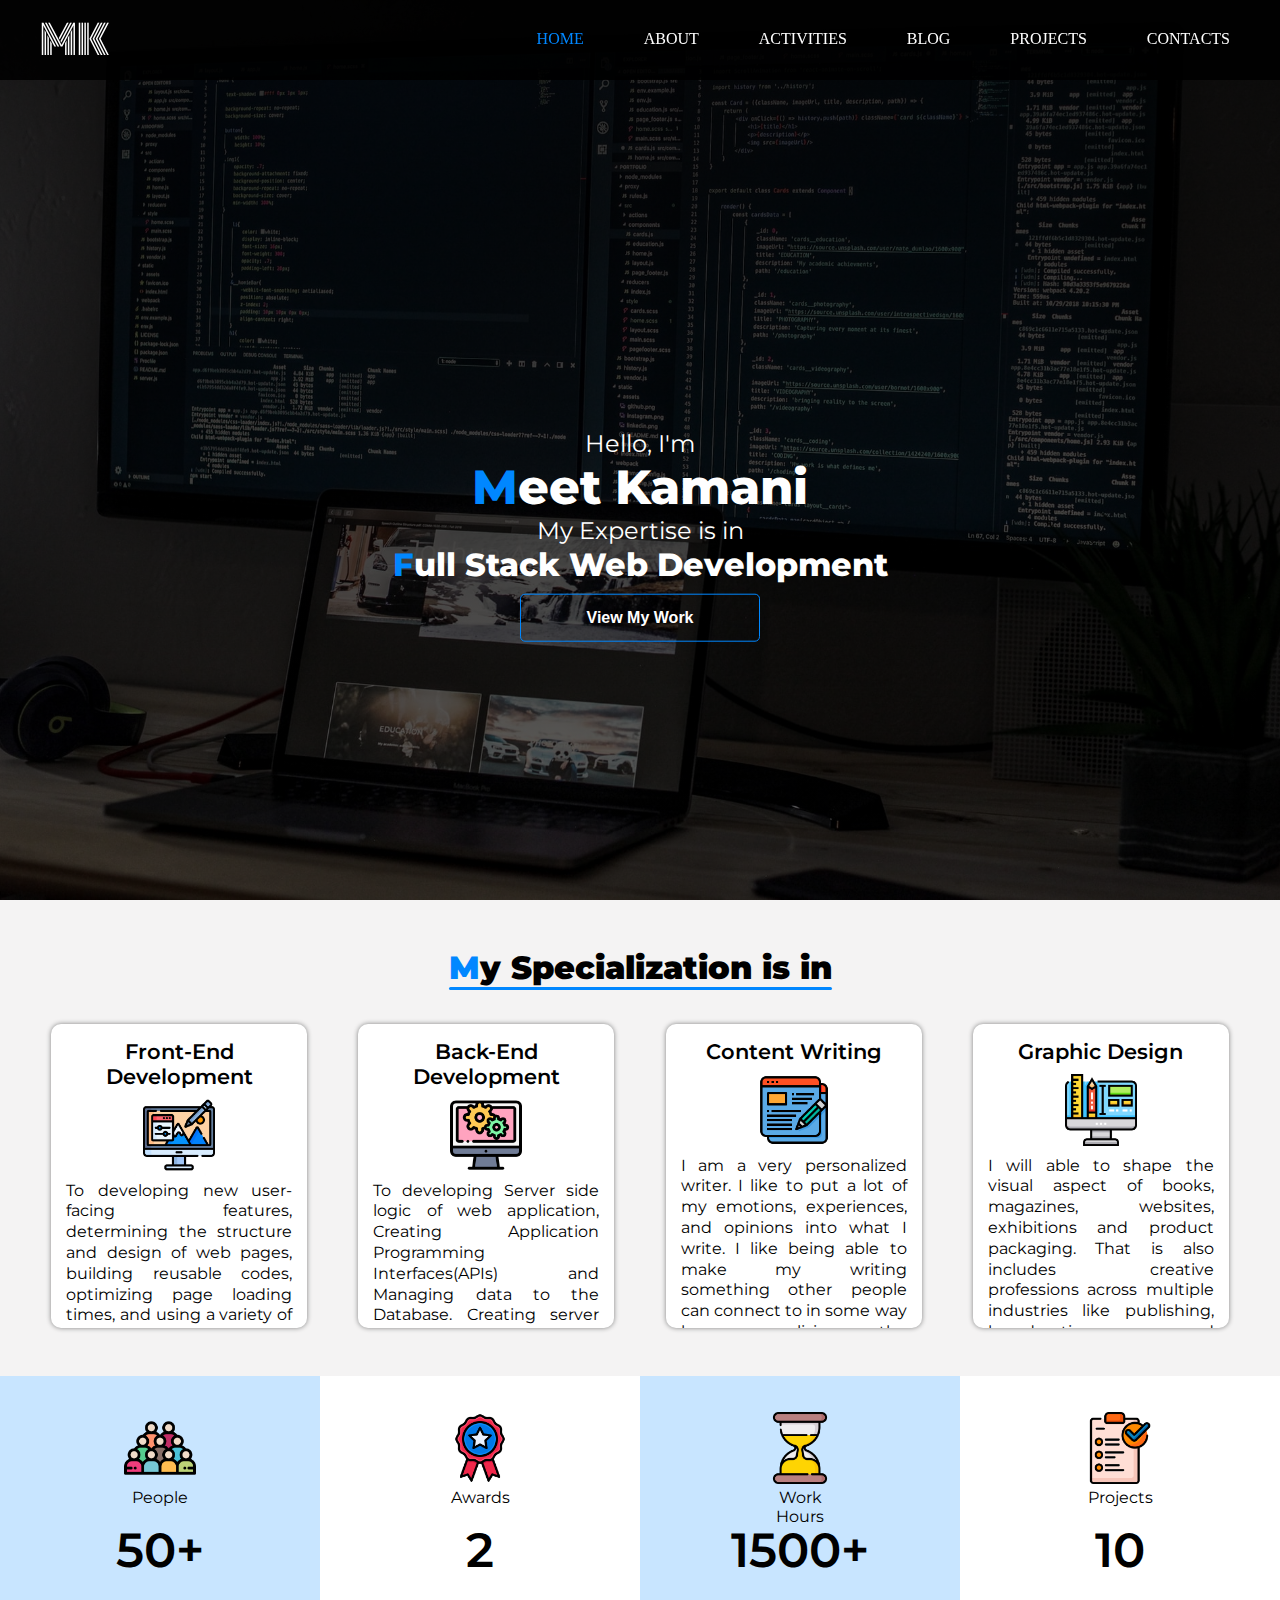
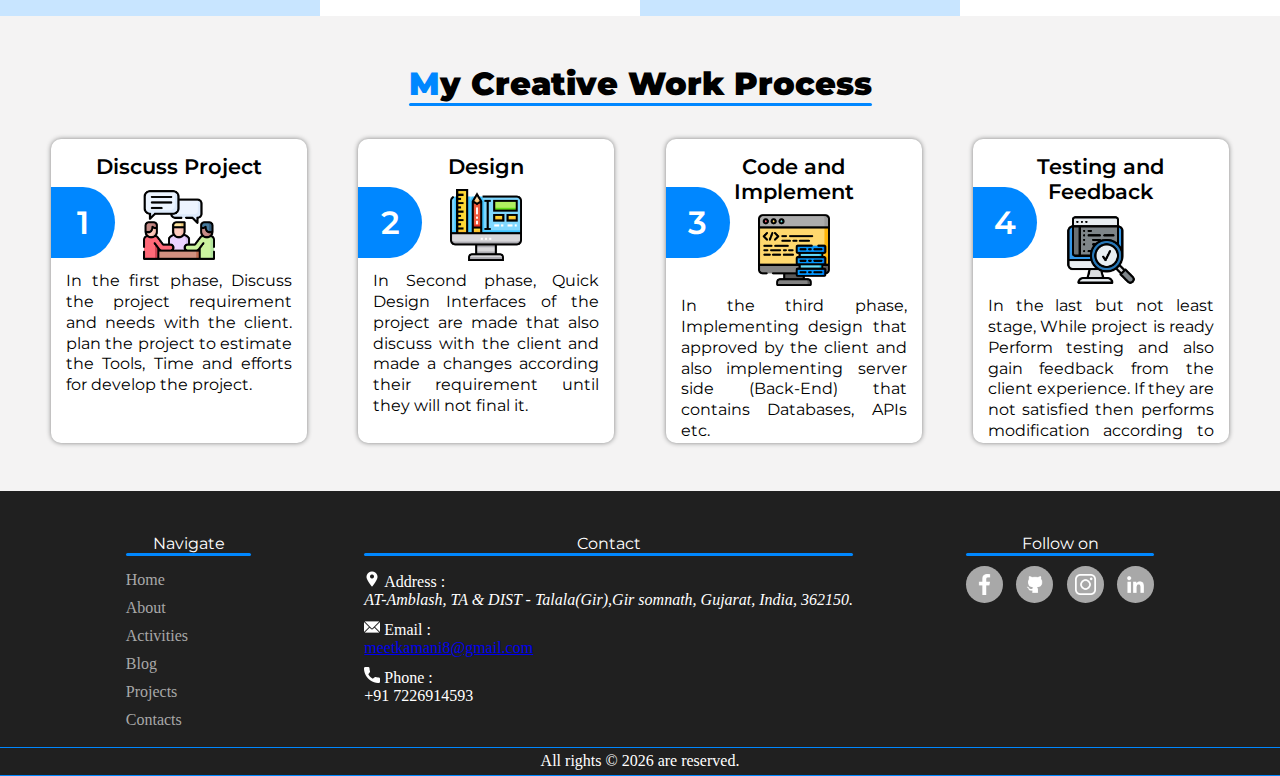
<file: index.html>
<!DOCTYPE html>
<html lang="en">

<head>
    <meta charset="UTF-8">
    <meta http-equiv="X-UA-Compatible" content="IE=edge">
    <meta name="viewport" content="width=device-width, initial-scale=1.0">
    <title>Home | Meet Kamani</title>
    <link rel="stylesheet" href="/styles/index.css">
    <link rel="stylesheet" href="/styles/responsive-index.css">

</head>

<body>
    <header>
        <nav class="nav-container">
            <a id="logo-container-link" href="/about.html">
                <div class="logo-container">MK</div>
            </a>
            <div id="toggle-menu" onclick="onClickMenu()">
                <div id="bar1" class="bar"></div>
                <div id="bar2" class="bar"></div>
                <div id="bar3" class="bar"></div>
            </div>
            <div class="nav-links-container">
                <ul class="nav-links-list">
                    <li class="nav-link-item active"><a id="active" href="/index.html">Home</a></li>
                    <li class="nav-link-item"><a href="/about.html">About</a></li>
                    <li class="nav-link-item"><a href="/activities.html">Activities</a></li>
                    <li class="nav-link-item"><a href="/blog.html">Blog</a></li>
                    <li class="nav-link-item"><a href="/projects.html">Projects</a></li>
                    <li class="nav-link-item"><a href="/contact.html">Contacts</a></li>
                </ul>
            </div>
        </nav>
        <div class="introduction-container">
            <div>Hello, I'm</div>
            <div class="introduction-name">Meet Kamani</div>
            <div>My Expertise is in</div>
            <div class="introduction-expertise">Full Stack Web Development</div>
            <div class="introduction-view-work">
                <a href="/projects.html"><button class="btn view-my-work">View My Work</button></a>
            </div>
        </div>
    </header>

    <main>
        <div class="specialization-container">
            <div class="title">My Specialization is in </div>
            <div class="card-container">
                <div class="card">
                    <div class="card-title">Front-End Development</div>
                    <div class="card-img"><img src="/res/images/indexImages/frontEnd.png" alt="Card-img"></div>
                    <div class="card-info">To developing new user-facing features, determining the structure and design
                        of web pages, building reusable codes, optimizing page loading times, and using a variety of
                        markup languages to create the web pages.</div>
                </div>
                <div class="card">
                    <div class="card-title">Back-End Development</div>
                    <div class="card-img"><img src="/res/images/indexImages/backEnd.png" alt="Card-img"></div>
                    <div class="card-info">To developing Server side logic of web application, Creating Application
                        Programming Interfaces(APIs) and Managing data to the Database. Creating server that provide
                        response of request made by the client.</div>
                </div>
                <div class="spec-card card">
                    <div class="card-title">Content Writing</div>
                    <div class="card-img"><img src="/res/images/indexImages/contentWriting.png" alt="Card-img"></div>
                    <div class="card-info">I am a very personalized writer. I like to put a lot of my emotions, experiences, and opinions into what I write. I like being able to make my writing something other people can connect to in some way by generalizing the thoughts and experiences.</div>
                </div>
                <div class="spec-card card">
                    <div class="card-title">Graphic Design</div>
                    <div class="card-img"><img src="/res/images/indexImages/graphicDesign.png" alt="Card-img"></div>
                    <div class="card-info">I will able to shape the visual aspect of books, magazines, websites, exhibitions and product packaging. That is also includes creative professions across multiple industries like publishing, broadcasting and advertising.</div>
                </div>
            </div>
        </div>

        <div class="work-container">
            <div class="work-card">
                <div class="work-card-img"><img src="/res/images/indexImages/people.png" alt="Img">
                    <div class="work-card-name">People</div>
                </div>
                <div class="work-card-info">50+</div>
            </div>
            <div class="work-card">
                <div class="work-card-img"><img src="/res/images/indexImages/awards.png" alt="Img">
                    <div class="work-card-name">Awards</div>
                </div>
                <div class="work-card-info">2</div>
            </div>
            <div class="work-card">
                <div class="work-card-img"><img src="/res/images/indexImages/workHours.png" alt="Img">
                    <div class="work-card-name">Work Hours</div>
                </div>
                <div class="work-card-info">1500+</div>
            </div>
            <div class="work-card">
                <div class="work-card-img"><img src="/res/images/indexImages/projectsComplete.png" alt="Img">
                    <div class="work-card-name">Projects</div>
                </div>
                <div class="work-card-info">10</div>
            </div>
        </div>

        <div class="process-container">
            <div class="title">My Creative Work Process </div>
            <div class="card-container">
                <div class="process-card card">
                    <div class="card-title"><span class="process-num">1</span>Discuss Project</div>
                    <div class="card-img"><img src="/res/images/indexImages/discussProject.png" alt="Card-img"></div>
                    <div class="card-info">In the first phase, Discuss the project requirement and needs with the
                        client. plan the project to estimate the Tools, Time and efforts for develop the project. </div>
                </div>
                <div class="process-card card">
                    <div class="card-title"><span class="process-num">2</span>Design</div>
                    <div class="card-img"><img src="/res/images/indexImages/graphicDesign.png" alt="Card-img"></div>
                    <div class="card-info">In Second phase, Quick Design Interfaces of the project are made that also
                        discuss with the client and made a changes according their requirement until they will not final
                        it. </div>
                </div>
                <div class="process-card card">
                    <div class="card-title"><span class="process-num">3</span>Code and Implement</div>
                    <div class="card-img"><img src="/res/images/indexImages/code_Implement.png" alt="Card-img"></div>
                    <div class="card-info">In the third phase, Implementing design that approved by the client and also
                        implementing server side (Back-End) that contains Databases, APIs etc.</div>
                </div>
                <div class="process-card card">
                    <div class="card-title"><span class="process-num">4</span>Testing and Feedback</div>
                    <div class="card-img"><img src="/res/images/indexImages/testing.png" alt="Card-img"></div>
                    <div class="card-info">In the last but not least stage, While project is ready Perform testing and
                        also gain feedback from the client experience. If they are not satisfied then performs
                        modification according to their suggestion.</div>
                </div>
            </div>
        </div>
    </main>

    <footer>
        <div id="footer-container">
            <div id="foot-navigate-link-container" class="foot-container-1">
                <div class="foot-title-1">Navigate</div>
                <ul class="foot-navlink-list">
                    <li class="foot-navlink-item"><a href="/index.html">Home</a></li>
                    <li class="foot-navlink-item"><a href="/about.html">About</a></li>
                    <li class="foot-navlink-item"><a href="/activities.html">Activities</a></li>
                    <li class="foot-navlink-item"><a href="/blog.html">Blog</a></li>
                    <li class="foot-navlink-item"><a href="/projects.html">Projects</a></li>
                    <li class="foot-navlink-item"><a href="/contact.html">Contacts</a></li>
                </ul>
            </div>

            <div id="foot-contact-container" class="foot-container-1">
                <div class="foot-title-1">Contact</div>
                <div id="foot-my-address" class="contact-div">
                    <div class="foot-contact"><span class="contact-logo"><img src="/res/images/footerIcons/map.png"
                                alt="Address">&nbsp;</span>Address : </div>
                    <address>AT-Amblash, TA & DIST - Talala(Gir),Gir somnath, Gujarat, India, 362150.</address>
                </div>
                <div id="foot-email" class="contact-div">
                    <div class="foot-contact"><span class="contact-logo"><img src="/res/images/footerIcons/email.png"
                                alt="Mail">&nbsp;</span>Email : </div>
                    <a href="mailto: meetkamani8@gmail.com">meetkamani8@gmail.com</a>
                </div>
                <div id="foot-phone" class="contact-div">
                    <div class="foot-contact"><span class="contact-logo"><img src="/res/images/footerIcons/call.png"
                                alt="Phone">&nbsp;</span>Phone : </div>
                    <span>+91 7226914593</span>
                </div>
            </div>

            <div id="foot-follow-on" class="foot-container-1">
                <div class="foot-title-1">Follow on</div>
                <div class="foot-followlinks-container">
                    <div class="follow-link"><a href="https://www.facebook.com/meet.kamani.543/"><img
                        src="/res/images/footerIcons/facebook-logo.png" alt="FB"></a></div>
            <div class="follow-link"><a href="https://github.com/MeetKamani1"><img
                        src="/res/images/footerIcons/github-logo.png" alt="GH"></a></div>
            <div class="follow-link"><a href="https://www.instagram.com/_meet_kamani/"><img
                        src="/res/images/footerIcons/instagram-logo.png" alt="IG"></a></div>
            <div class="follow-link"><a href="https://www.linkedin.com/in/meet-kamani-87a129256/"><img
                        src="/res/images/footerIcons/linkedin-logo.png" alt="LI"></a></div>
                </div>
            </div>
        </div>
        <div class="separator-line"></div>
        <div id="copyright-container">
            All rights &#169; <span id="copyright-year"></span> are reserved.
        </div>
        <div class="separator-line"></div>
    </footer>
</body>
<script src="/js/responsiveMenu.js"></script>
<script src="/js/footer.js"></script>

</html>
</file>
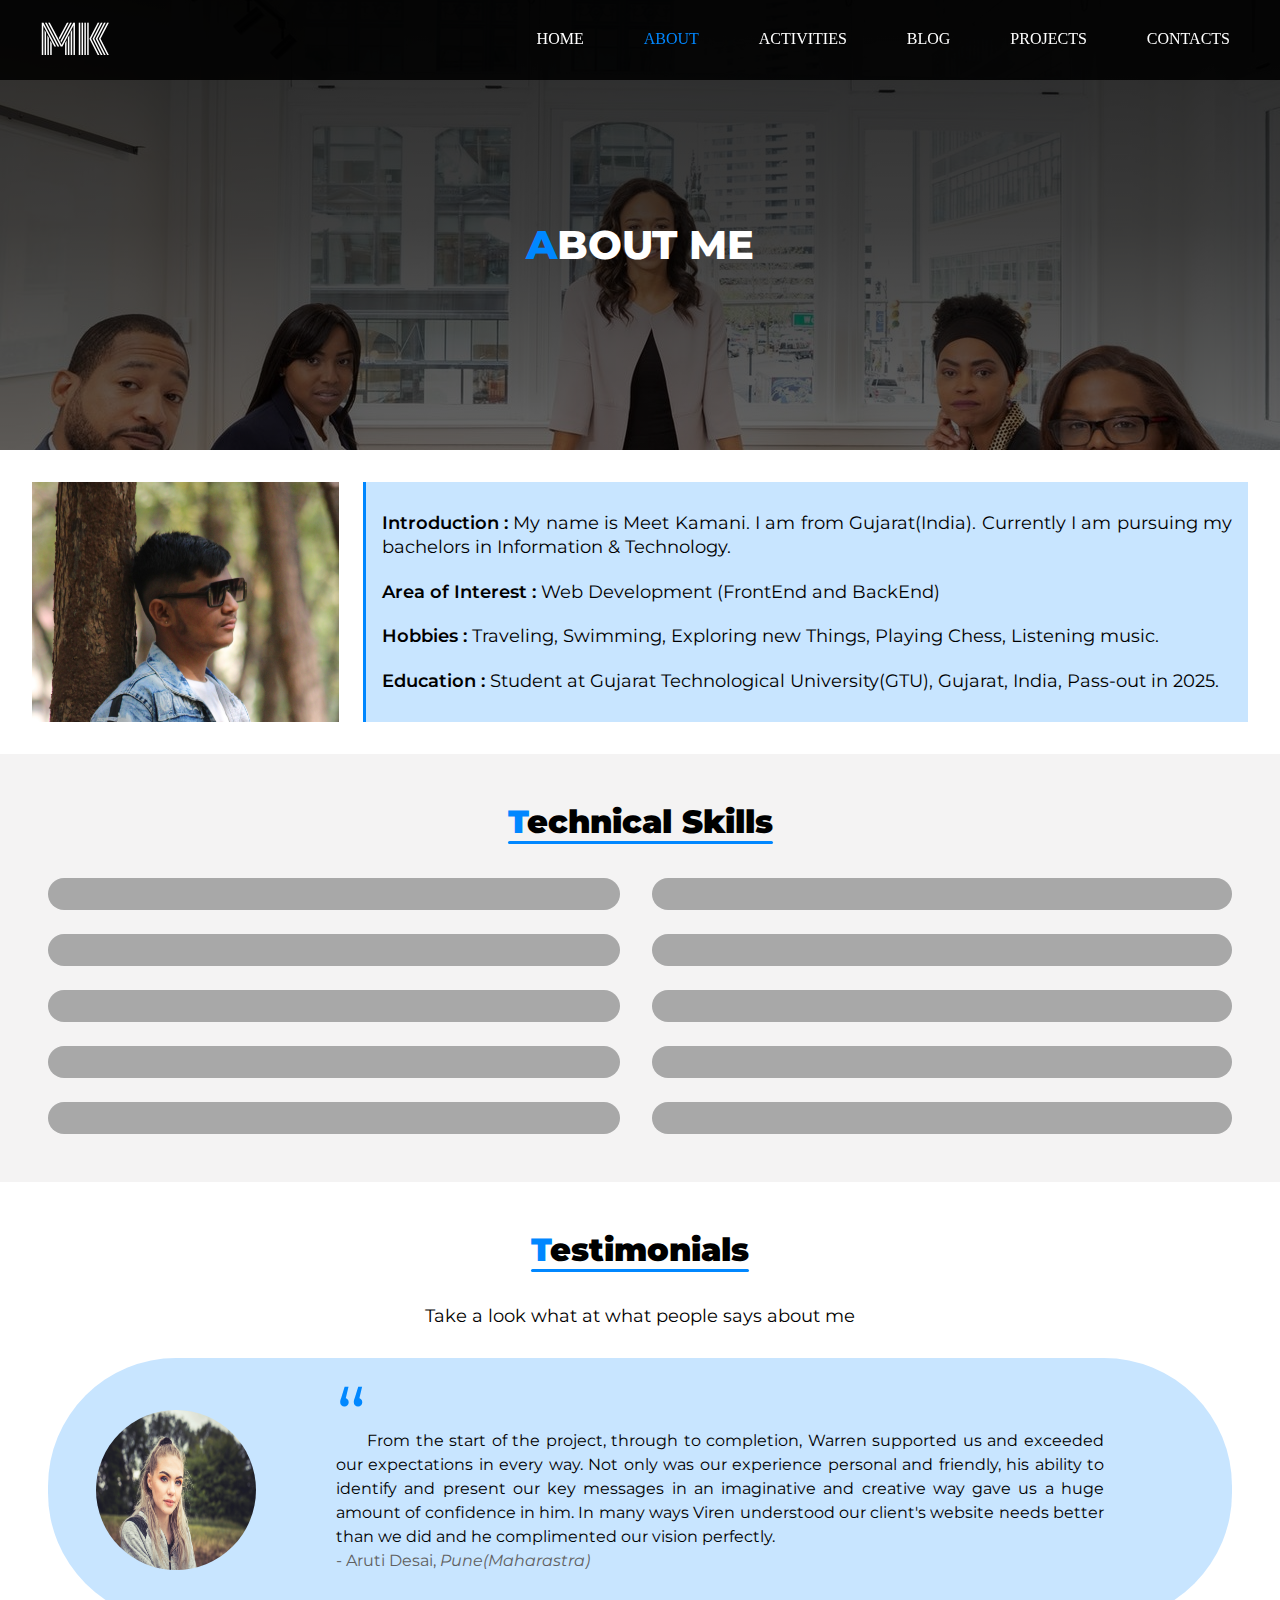
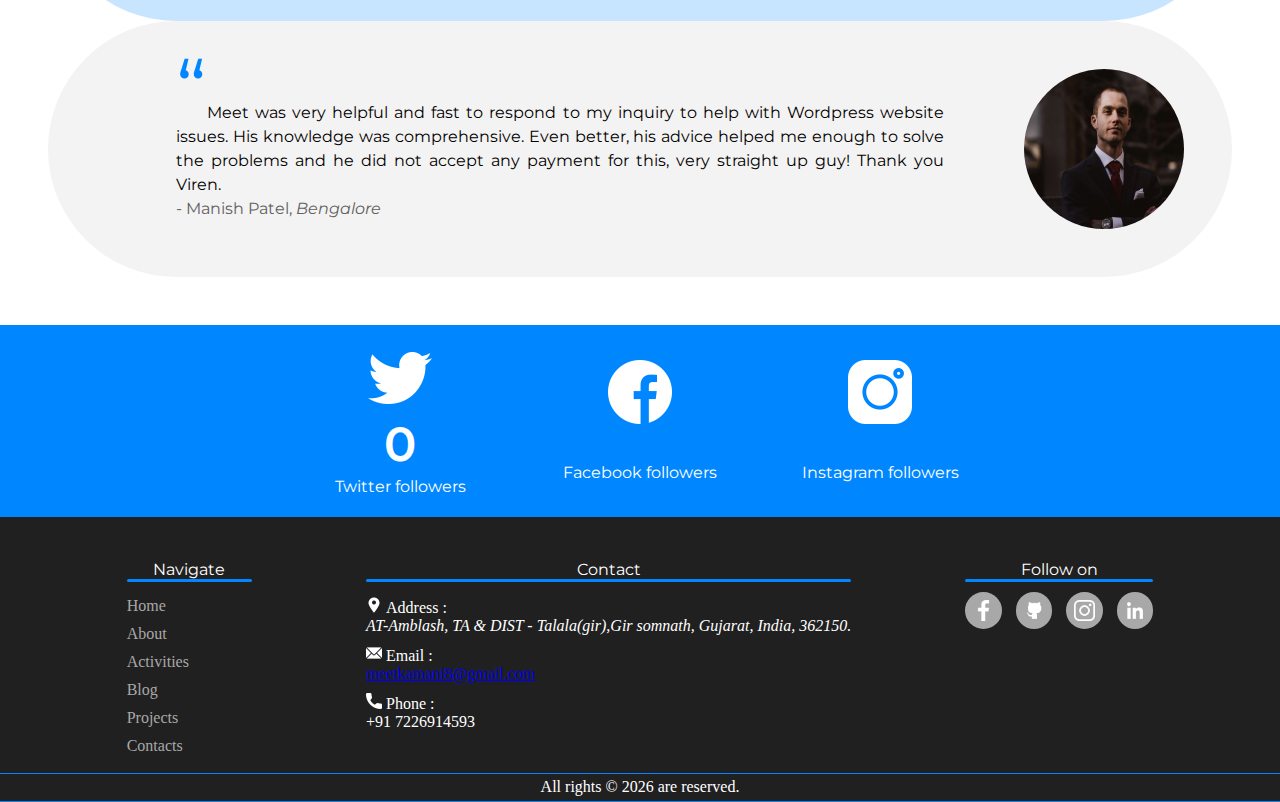
<file: about.html>
<!DOCTYPE html>
<html lang="en">

    <head>
        <meta charset="UTF-8">
        <meta http-equiv="X-UA-Compatible" content="IE=edge">
        <meta name="viewport" content="width=device-width, initial-scale=1.0">
        <title>About Me | Meet Kamani</title>
        <link rel="stylesheet" href="/styles/header-footer.css">
        <link rel="stylesheet" href="/styles/responsive-head-foot.css">
        <link rel="stylesheet" href="/styles/about.css">
        <link rel="stylesheet" href="/styles/responsive-about.css">
    </head>

    <body>

        <header>
            <nav class="nav-container">
                <a id="logo-container-link" href="/about.html">
                    <div class="logo-container">MK</div>
                </a>
                <div id="toggle-menu" onclick="onClickMenu()">
                    <div id="bar1" class="bar"></div>
                    <div id="bar2" class="bar"></div>
                    <div id="bar3" class="bar"></div>
                </div>
                <div class="nav-links-container">
                    <ul class="nav-links-list">
                        <li class="nav-link-item"><a href="/index.html">Home</a></li>
                        <li class="nav-link-item active"><a id="active"
                                href="/about.html">About</a></li>
                        <li class="nav-link-item"><a href="/activities.html">Activities</a></li>
                        <li class="nav-link-item"><a href="/blog.html">Blog</a></li>
                        <li class="nav-link-item"><a href="/projects.html">Projects</a></li>
                        <li class="nav-link-item"><a href="/contact.html">Contacts</a></li>
                    </ul>
                </div>
            </nav>
            <div class="introduction-container">
                <div class="page-title">ABOUT ME</div>
            </div>
        </header>

        <main>
            <div class="about-me-container">
                <div class="about-me-img"><img
                        src="/res/images/aboutImages/mk2.jpg" alt="Img"></div>
                <div class="about-me-content">
                    <article class="about-info-article">
                        <p><span class="article-info-title">Introduction :
                            </span>My name is Meet Kamani. I am from
                            Gujarat(India). Currently I am pursuing my bachelors
                            in Information & Technology. </p>
                        <p><span class="article-info-title">Area of Interest :
                            </span>Web Development (FrontEnd and BackEnd)</p>
                        <p><span class="article-info-title">Hobbies : </span>Traveling,
                            Swimming, Exploring new Things, Playing Chess,
                            Listening music.</p>
                        <p><span class="article-info-title">Education : </span>Student
                            at Gujarat Technological University(GTU), Gujarat,
                            India, Pass-out in 2025.</p>
                    </article>
                </div>
            </div>

            <div class="tech-skills-container">
                <div class="title">Technical Skills</div>
                <div class="tech-skills">
                    <div id="skill-html" class="skill-item">
                        <div class="skill-progress-bar"
                            style="background:#ff4500;">HTML</div>
                    </div>
                    <div id="skill-css" class="skill-item">
                        <div class="skill-progress-bar">CSS</div>
                    </div>
                    <div id="skill-js" class="skill-item">
                        <div class="skill-progress-bar"
                            style="background:gold; color: black;">JavaScript</div>
                    </div>
                    <div id="skill-nodejs" class="skill-item">
                        <div class="skill-progress-bar"
                            style="background:#029902;">Node JS</div>
                    </div>
                    <div id="skill-c" class="skill-item">
                        <div class="skill-progress-bar">C language</div>
                    </div>
                    <div id="skill-java" class="skill-item">
                        <div class="skill-progress-bar"
                            style="background: orange;">Core Java</div>
                    </div>
                    <div id="skill-mysql" class="skill-item">
                        <div class="skill-progress-bar"
                            style="background: #027699;">MySQL</div>
                    </div>
                    <div id="skill-mongodb" class="skill-item">
                        <div class="skill-progress-bar"
                            style="background:#029902;">MongoDB</div>
                    </div>
                    <div id="skill-php" class="skill-item">
                        <div class="skill-progress-bar"
                            style="background:#59c0e9;">PHP</div>
                    </div>
                    <div id="skill-git" class="skill-item">
                        <div class="skill-progress-bar"
                            style="background:#000000;">Git & GitHub</div>
                    </div>
                </div>
            </div>

            <div class="testimonials-container">
                <div class="title">Testimonials</div>
                <p class="title-description">Take a look what at what people
                    says about me</p>
                <div class="testimonials">
                    <div id="testimonial-1" class="testimonial-entity-card">
                        <img class="testimonial-photo"
                            src="/res/images/aboutImages/testimonial-1.jpg"
                            alt="Termonial">
                        <div class="testimonial-feedback-info">
                            <blockquote>From the start of the project, through
                                to completion, Warren supported us and exceeded
                                our expectations in every way. Not only was our
                                experience personal and friendly, his ability to
                                identify and present our key messages in an
                                imaginative and creative way gave us a huge
                                amount of confidence in him. In many ways Viren
                                understood our client's website needs better
                                than we did and he complimented our vision
                                perfectly.</blockquote>
                            <figcaption>- Aruti Desai, <cite>Pune(Maharastra)</cite></figcaption>
                        </div>
                    </div>
                    <div id="testimonial-2" class="testimonial-entity-card">
                        <img id="test-2-1" class="testimonial-photo"
                            src="/res/images/aboutImages/testimonial-2.jpg"
                            alt="Termonial">
                        <div class="testimonial-feedback-info">
                            <blockquote id="test2">Meet was very helpful and
                                fast to respond to my inquiry to help with
                                Wordpress website issues. His knowledge was
                                comprehensive. Even better, his advice helped me
                                enough to solve the problems and he did not
                                accept any payment for this, very straight up
                                guy! Thank you Viren.</blockquote>
                            <figcaption>- Manish Patel, <cite>Bengalore</cite></figcaption>
                        </div>
                        <img id="test-2-2" class="testimonial-photo"
                            src="/res/images/aboutImages/testimonial-2.jpg"
                            alt="Termonial">
                    </div>
                </div>
            </div>

            <div class="social-media-followers-container">
                <div class="social-media-card">
                    <div class="social-media-logo"><img
                            src="/res/images/aboutImages/twitter.png"
                            alt="Twitter"></div>
                    <div class="social-media-followers" followers-target="200">0</div>
                    <div class="social-media-info">Twitter followers</div>
                </div>
                <div class="social-media-card">
                    <div class="social-media-logo"><img
                            src="/res/images/aboutImages/facebook.png"
                            alt="Twitter"></div>
                    <div class="social-media-followers" followers-target="280"></div>
                    <div class="social-media-info">Facebook followers</div>
                </div>
                <div class="social-media-card">
                    <div class="social-media-logo"><img
                            src="/res/images/aboutImages/instagram.png"
                            alt="Twitter"></div>
                    <div class="social-media-followers" followers-target="202"></div>
                    <div class="social-media-info">Instagram followers</div>
                </div>
            </div>
        </main>

        <footer>
            <div id="footer-container">
                <div id="foot-navigate-link-container" class="foot-container-1">
                    <div class="foot-title-1">Navigate</div>
                    <ul class="foot-navlink-list">
                        <li class="foot-navlink-item"><a href="/index.html">Home</a></li>
                        <li class="foot-navlink-item"><a href="/about.html">About</a></li>
                        <li class="foot-navlink-item"><a href="/activities.html">Activities</a></li>
                        <li class="foot-navlink-item"><a href="/blog.html">Blog</a></li>
                        <li class="foot-navlink-item"><a href="/projects.html">Projects</a></li>
                        <li class="foot-navlink-item"><a href="/contact.html">Contacts</a></li>
                    </ul>
                </div>

                <div id="foot-contact-container" class="foot-container-1">
                    <div class="foot-title-1">Contact</div>
                    <div id="foot-my-address" class="contact-div">
                        <div class="foot-contact"><span class="contact-logo"><img
                                    src="/res/images/footerIcons/map.png"
                                    alt="Address">&nbsp;</span>Address : </div>
                        <address>AT-Amblash, TA & DIST - Talala(gir),Gir
                            somnath, Gujarat, India, 362150.</address>
                    </div>
                    <div id="foot-email" class="contact-div">
                        <div class="foot-contact"><span class="contact-logo"><img
                                    src="/res/images/footerIcons/email.png"
                                    alt="Mail">&nbsp;</span>Email : </div>
                        <a href="mailto: meetkamani8@gmail.com">meetkamani8@gmail.com</a>
                    </div>
                    <div id="foot-phone" class="contact-div">
                        <div class="foot-contact"><span class="contact-logo"><img
                                    src="/res/images/footerIcons/call.png"
                                    alt="Phone">&nbsp;</span>Phone : </div>
                        <span>+91 7226914593</span>
                    </div>
                </div>

                <div id="foot-follow-on" class="foot-container-1">
                    <div class="foot-title-1">Follow on</div>
                    <div class="foot-followlinks-container">
                        <div class="follow-link"><a
                                href="https://www.facebook.com/meet.kamani.543/"><img
                                    src="/res/images/footerIcons/facebook-logo.png"
                                    alt="FB"></a></div>
                        <div class="follow-link"><a
                                href="https://github.com/MeetKamani1"><img
                                    src="/res/images/footerIcons/github-logo.png"
                                    alt="GH"></a></div>
                        <div class="follow-link"><a
                                href="https://www.instagram.com/_meet_kamani/"><img
                                    src="/res/images/footerIcons/instagram-logo.png"
                                    alt="IG"></a></div>
                        <div class="follow-link"><a
                                href="https://www.linkedin.com/in/meet-kamani-87a129256/"><img
                                    src="/res/images/footerIcons/linkedin-logo.png"
                                    alt="LI"></a></div>
                    </div>
                </div>
            </div>
            <div class="separator-line"></div>
            <div id="copyright-container">
                All rights &#169; <span id="copyright-year"></span> are
                reserved.
            </div>
            <div class="separator-line"></div>
        </footer>
    </body>

    <script src="/js/responsiveMenu.js"></script>
    <script src="/js/footer.js"></script>
    <script src="/js/about.js"></script>

</html>
</file>
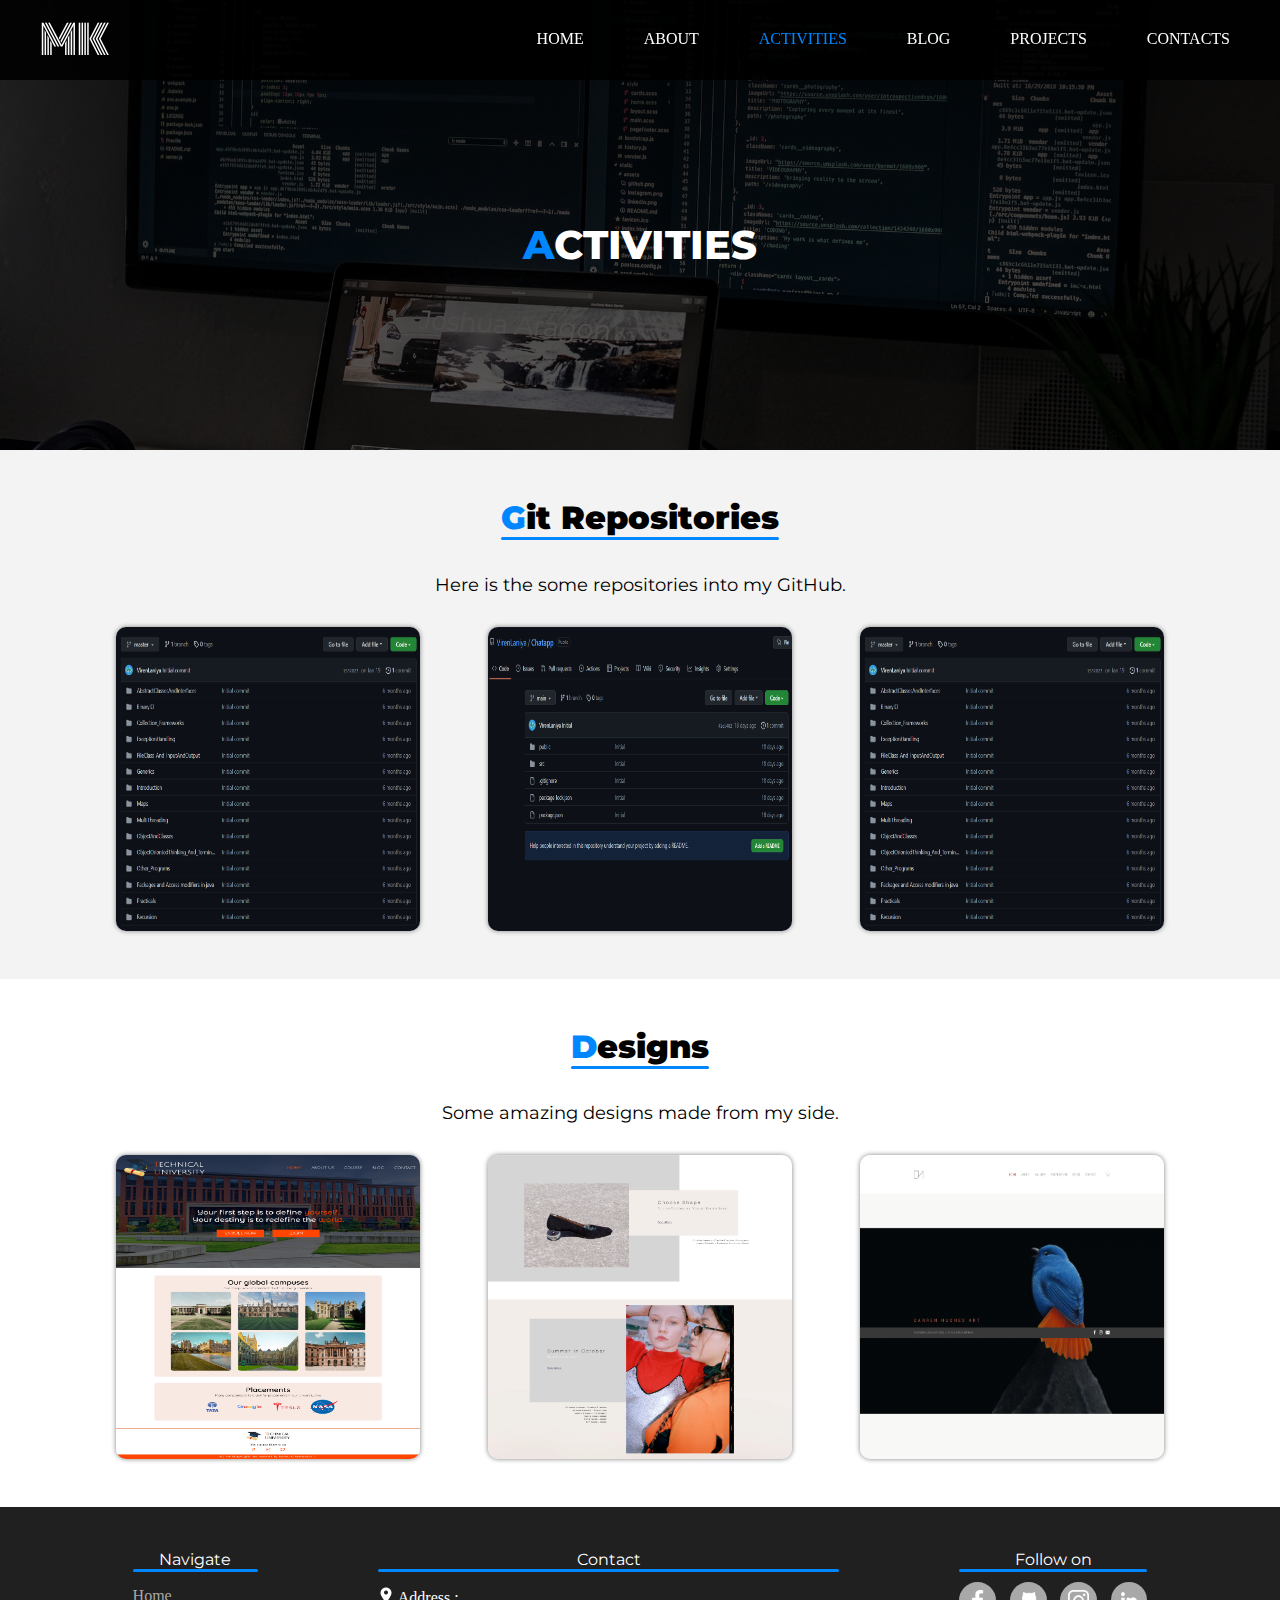
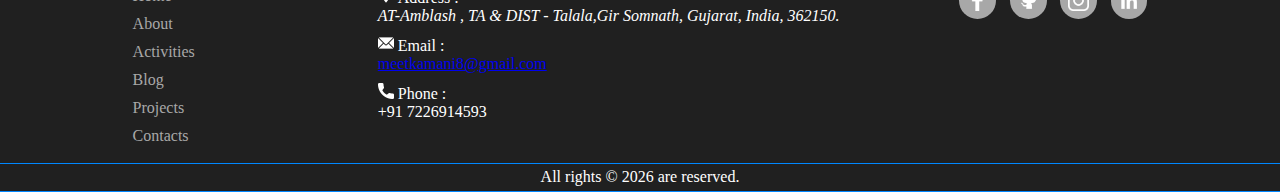
<file: activities.html>
<!DOCTYPE html>
<html lang="en">

<head>
    <meta charset="UTF-8">
    <meta http-equiv="X-UA-Compatible" content="IE=edge">
    <meta name="viewport" content="width=device-width, initial-scale=1.0">
    <title>Activities | Meet Kamani</title>
    <link rel="stylesheet" href="/styles/header-footer.css">
    <link rel="stylesheet" href="/styles/responsive-head-foot.css">
    <link rel="stylesheet" href="/styles/activities.css">
    <link rel="stylesheet" href="/styles/responsive-activities.css">
</head>

<body>

    <header>
        <nav class="nav-container">
            <a id="logo-container-link" href="/about.html">
                <div class="logo-container">MK</div>
            </a>
            <div id="toggle-menu" onclick="onClickMenu()">
                <div id="bar1" class="bar"></div>
                <div id="bar2" class="bar"></div>
                <div id="bar3" class="bar"></div>
            </div>
            <div class="nav-links-container">
                <ul class="nav-links-list">
                    <li class="nav-link-item"><a href="/index.html">Home</a></li>
                    <li class="nav-link-item"><a href="/about.html">About</a></li>
                    <li class="nav-link-item active"><a id="active" href="/activities.html">Activities</a></li>
                    <li class="nav-link-item"><a href="/blog.html">Blog</a></li>
                    <li class="nav-link-item"><a href="/projects.html">Projects</a></li>
                    <li class="nav-link-item"><a href="/contact.html">Contacts</a></li>
                </ul>
            </div>
        </nav>
        <div class="introduction-container">
            <div class="page-title">ACTIVITIES</div>
        </div>
    </header>

    <main>
        <div class="activity-git-repo-container container">
            <div class="title">Git Repositories</div>
            <div class="title-description">Here is the some repositories into my GitHub.</div>
            <div class="activity-git-repo-cards card-container">
                <a href="https://github.com/Meet Kamani/Java_Programs">
                    <div class="java-repo-card card">
                        <img src="/res/images/activityImages/Java_Programs.png" alt="Java">
                        <div class="card-layer">
                            <p>Java_Programs</p>
                        </div>
                    </div>
                </a>
                <a href="https://github.com/Meet Kamani/Chatapp">
                    <div class="chatapp-repo-card card">
                        <img src="/res/images/activityImages/ChatApp.png" alt="Chat">
                        <div class="card-layer">
                            <p>Chat App</p>
                        </div>
                    </div>
                </a>
                <a href="https://github.com/MeetKamani/Java_Programs">
                    <div class="node-repo-card card">
                        <img src="/res/images/activityImages/Java_Programs.png" alt="Node">
                        <div class="card-layer">
                            <p>Node JS</p>
                        </div>
                    </div>
                </a>
            </div>
        </div>
        <div class="activity-design-container container">
            <div class="title">Designs</div>
            <div class="title-description">Some amazing designs made from my side.</div>
            <div class="activity-git-repo-cards card-container">
                <div class="java-repo-card card">
                    <img src="/res/images/activityImages/TechUniversity.png" alt="Java">
                    <div class="card-layer">
                        <p>Technical University</p>
                    </div>
                </div>
                <div class="chatapp-repo-card card">
                    <img src="/res/images/activityImages/christinaVanessa.png" alt="Chat">
                    <div class="card-layer">
                        <p>Christina Vanessa</p>
                    </div>
                </div>
                <div class="node-repo-card card">
                    <img src="/res/images/activityImages/DA.png" alt="Node">
                    <div class="card-layer">
                        <p>Darren hughes art</p>
                    </div>
                </div>
            </div>
        </div>
    </main>

    <footer>
        <div id="footer-container">
            <div id="foot-navigate-link-container" class="foot-container-1">
                <div class="foot-title-1">Navigate</div>
                <ul class="foot-navlink-list">
                    <li class="foot-navlink-item"><a href="/index.html">Home</a></li>
                    <li class="foot-navlink-item"><a href="/about.html">About</a></li>
                    <li class="foot-navlink-item"><a href="/activities.html">Activities</a></li>
                    <li class="foot-navlink-item"><a href="/blog.html">Blog</a></li>
                    <li class="foot-navlink-item"><a href="/projects.html">Projects</a></li>
                    <li class="foot-navlink-item"><a href="/contact.html">Contacts</a></li>
                </ul>
            </div>

            <div id="foot-contact-container" class="foot-container-1">
                <div class="foot-title-1">Contact</div>
                <div id="foot-my-address" class="contact-div">
                    <div class="foot-contact"><span class="contact-logo"><img src="/res/images/footerIcons/map.png"
                                alt="Address">&nbsp;</span>Address : </div>
                    <address>AT-Amblash , TA & DIST - Talala,Gir Somnath, Gujarat, India, 362150.</address>
                </div>
                <div id="foot-email" class="contact-div">
                    <div class="foot-contact"><span class="contact-logo"><img src="/res/images/footerIcons/email.png"
                                alt="Mail">&nbsp;</span>Email : </div>
                    <a href="mailto: meetkamani8@gmail.com">meetkamani8@gmail.com</a>
                </div>
                <div id="foot-phone" class="contact-div">
                    <div class="foot-contact"><span class="contact-logo"><img src="/res/images/footerIcons/call.png"
                                alt="Phone">&nbsp;</span>Phone : </div>
                    <span>+91 7226914593</span>
                </div>
            </div>

            <div id="foot-follow-on" class="foot-container-1">
                <div class="foot-title-1">Follow on</div>
                <div class="foot-followlinks-container">
                    <div class="follow-link"><a href="https://www.facebook.com/meet.kamani.543/"><img
                        src="/res/images/footerIcons/facebook-logo.png" alt="FB"></a></div>
            <div class="follow-link"><a href="https://github.com/MeetKamani1"><img
                        src="/res/images/footerIcons/github-logo.png" alt="GH"></a></div>
            <div class="follow-link"><a href="https://www.instagram.com/_meet_kamani/"><img
                        src="/res/images/footerIcons/instagram-logo.png" alt="IG"></a></div>
            <div class="follow-link"><a href="https://www.linkedin.com/in/meet-kamani-87a129256/"><img
                        src="/res/images/footerIcons/linkedin-logo.png" alt="LI"></a></div>
                </div>
            </div>
        </div>
        <div class="separator-line"></div>
        <div id="copyright-container">
            All rights &#169; <span id="copyright-year"></span> are reserved.
        </div>
        <div class="separator-line"></div>
    </footer>
</body>

<script src="/js/responsiveMenu.js"></script>
<script src="/js/footer.js"></script>

</html>
</file>
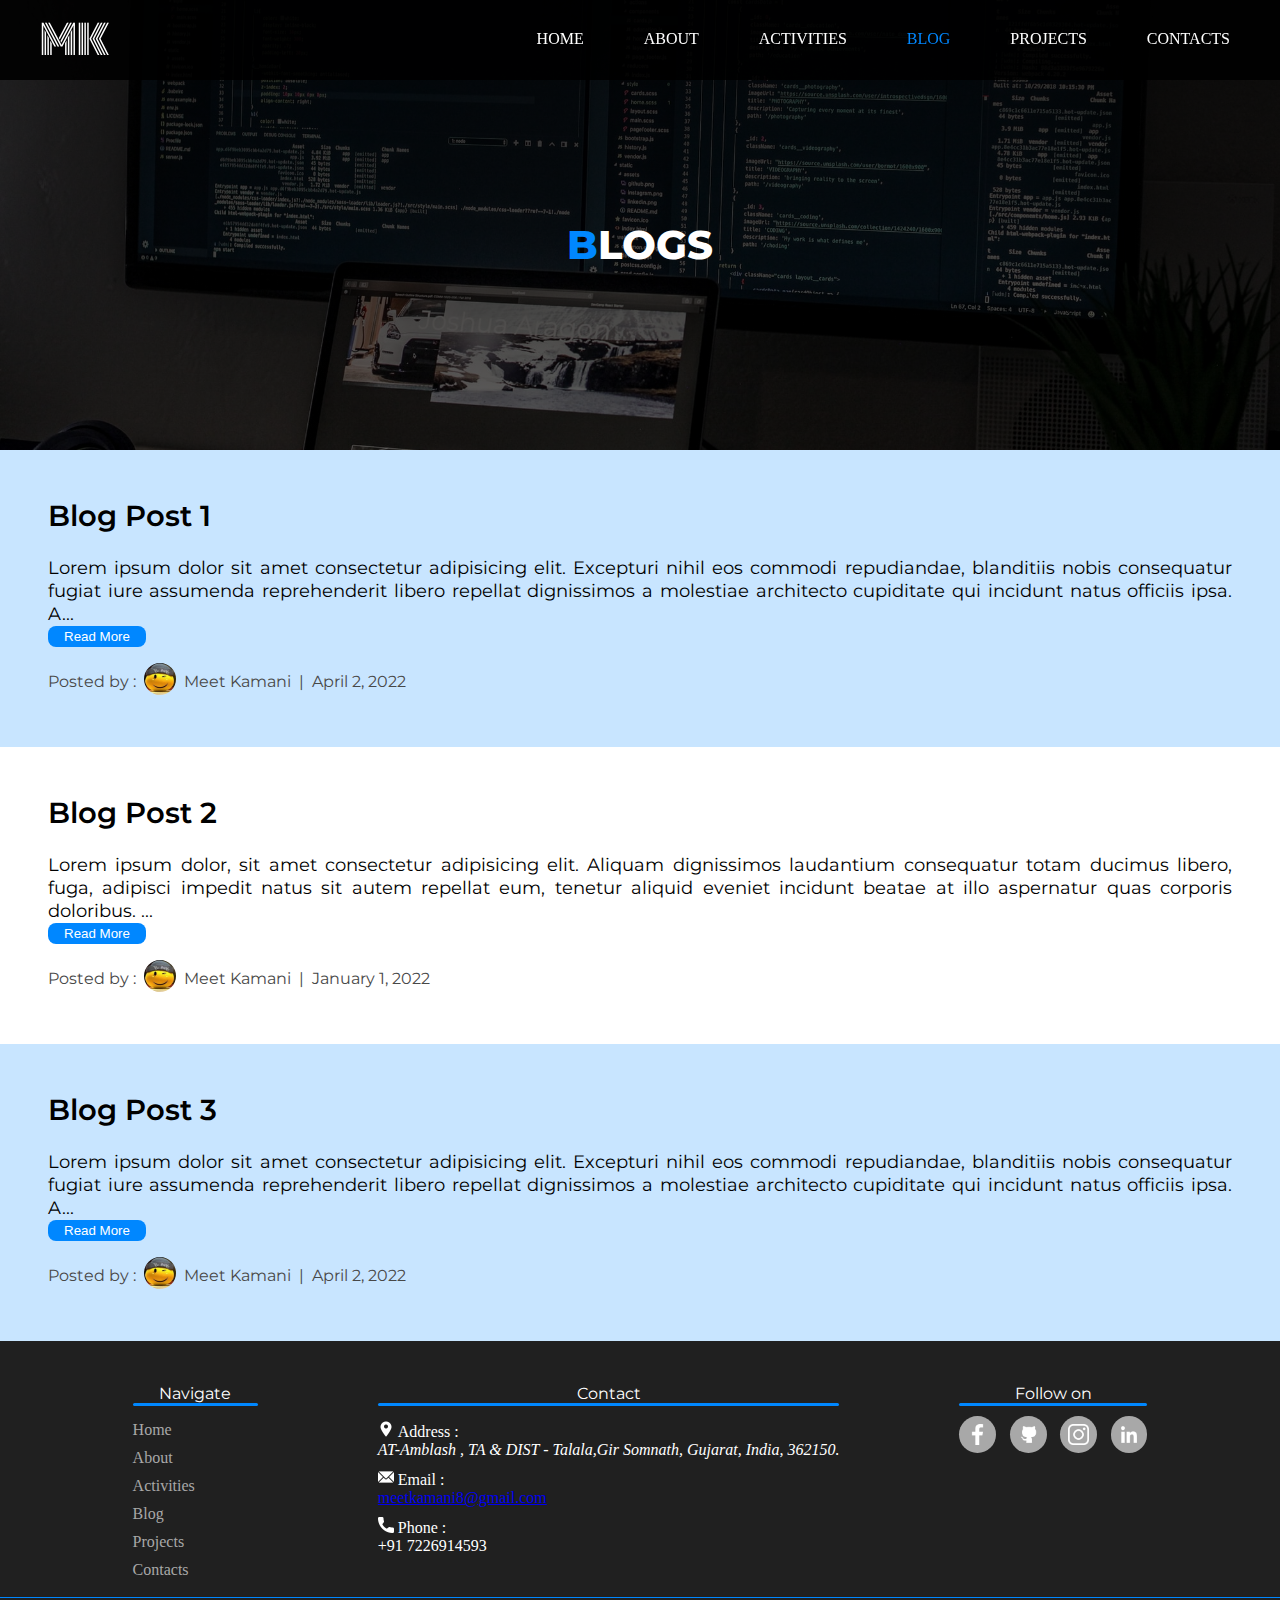
<file: blog.html>
<!DOCTYPE html>
<html lang="en">

<head>
    <meta charset="UTF-8">
    <meta http-equiv="X-UA-Compatible" content="IE=edge">
    <meta name="viewport" content="width=device-width, initial-scale=1.0">
    <title>Blogs | Meet Kamani</title>
    <link rel="stylesheet" href="/styles/header-footer.css">
    <link rel="stylesheet" href="/styles/responsive-head-foot.css">
    <link rel="stylesheet" href="/styles/blog.css">
</head>

<body>

    <header>
        <nav class="nav-container">
            <a id="logo-container-link" href="/about.html">
                <div class="logo-container">MK</div>
            </a>
            <div id="toggle-menu" onclick="onClickMenu()">
                <div id="bar1" class="bar"></div>
                <div id="bar2" class="bar"></div>
                <div id="bar3" class="bar"></div>
            </div>
            <div class="nav-links-container">
                <ul class="nav-links-list">
                    <li class="nav-link-item"><a href="/index.html">Home</a></li>
                    <li class="nav-link-item"><a href="/about.html">About</a></li>
                    <li class="nav-link-item"><a href="/activities.html">Activities</a></li>
                    <li class="nav-link-item active"><a id="active" href="/blog.html">Blog</a></li>
                    <li class="nav-link-item"><a href="/projects.html">Projects</a></li>
                    <li class="nav-link-item"><a href="/contact.html">Contacts</a></li>
                </ul>
            </div>
        </nav>
        <div class="introduction-container">
            <div class="page-title">BLOGS</div>
        </div>
    </header>

    <main>
        <div class="blog-container">
            <div class="blog-post">
                <div class="blog-post-title">Blog Post 1</div>
                <div class="blog-post-content">Lorem ipsum dolor sit amet consectetur adipisicing elit. Excepturi nihil
                    eos commodi repudiandae, blanditiis nobis consequatur fugiat iure assumenda reprehenderit libero
                    repellat dignissimos a molestiae architecto cupiditate qui incidunt natus officiis ipsa. Atque at
                    facere labore non maxime veniam excepturi ex ratione impedit architecto. Rem corrupti error incidunt
                    repellendus adipisci odio eveniet at velit autem dicta, illo ipsa, possimus perspiciatis voluptate
                    odit ipsum excepturi laudantium. Itaque dolore sapiente dolor repudiandae corrupti aperiam placeat
                    nisi facere quod dolorum, ullam fuga inventore unde ad adipisci neque pariatur quaerat illo. Alias
                    sunt dolorum cum voluptas nihil laudantium harum, dolore perferendis sequi corrupti nisi!</div>
                <button class="read-more-btn">Read More</button>
                <div class="blog-post-writer-info">
                    <span class="posted-by">Posted by : </span>
                    <a class="writer-profile-img" href="#"><img src="/res/images/blogImages/profileImg.jpg"
                            alt="Img"></a>
                    <span class="writer-name">Meet Kamani</span>
                    <span> | </span>
                    <span class="written-date">April 2, 2022</span>
                </div>
            </div>
            <div class="blog-post">
                <div class="blog-post-title">Blog Post 2</div>
                <div class="blog-post-content">Lorem ipsum dolor, sit amet consectetur adipisicing elit. Aliquam
                    dignissimos laudantium consequatur totam ducimus libero, fuga, adipisci impedit natus sit autem
                    repellat eum, tenetur aliquid eveniet incidunt beatae at illo aspernatur quas corporis doloribus.
                    Illum non dicta ipsa commodi fugiat consequatur qui. Ipsum ipsa consequuntur in voluptates tenetur
                    corrupti facere quasi quod saepe consequatur adipisci quia magnam perspiciatis assumenda cupiditate
                    itaque, sapiente facilis nostrum, similique delectus beatae, quos nemo repudiandae ex. Cupiditate,
                    quas. Recusandae, autem.</div>
                <button class="read-more-btn">Read More</button>
                <div class="blog-post-writer-info">
                    <span class="posted-by">Posted by : </span>
                    <a class="writer-profile-img" href="#"><img src="/res/images/blogImages/profileImg.jpg"
                            alt="Img"></a>
                    <span class="writer-name">Meet Kamani</span>
                    <span>|</span>
                    <span class="written-date">January 1, 2022</span>
                </div>
            </div>
            <div class="blog-post">
                <div class="blog-post-title">Blog Post 3</div>
                <div class="blog-post-content">Lorem ipsum dolor sit amet consectetur adipisicing elit. Excepturi nihil
                    eos commodi repudiandae, blanditiis nobis consequatur fugiat iure assumenda reprehenderit libero
                    repellat dignissimos a molestiae architecto cupiditate qui incidunt natus officiis ipsa. Atque at
                    facere labore non maxime veniam excepturi ex ratione impedit architecto. Rem corrupti error incidunt
                    repellendus adipisci odio eveniet at velit autem dicta, illo ipsa, possimus perspiciatis voluptate
                    odit ipsum excepturi laudantium. Itaque dolore sapiente dolor repudiandae corrupti aperiam placeat
                    nisi facere quod dolorum, ullam fuga inventore unde ad adipisci neque pariatur quaerat illo. Alias
                    sunt dolorum cum voluptas nihil laudantium harum, dolore perferendis sequi corrupti nisi!</div>
                <button class="read-more-btn">Read More</button>
                <div class="blog-post-writer-info">
                    <span class="posted-by">Posted by : </span>
                    <a class="writer-profile-img" href="#"><img src="/res/images/blogImages/profileImg.jpg"
                            alt="Img"></a>
                    <span class="writer-name">Meet Kamani</span>
                    <span> | </span>
                    <span class="written-date">April 2, 2022</span>
                </div>
            </div>
        </div>
    </main>

    <footer>
        <div id="footer-container">
            <div id="foot-navigate-link-container" class="foot-container-1">
                <div class="foot-title-1">Navigate</div>
                <ul class="foot-navlink-list">
                    <li class="foot-navlink-item"><a href="/index.html">Home</a></li>
                    <li class="foot-navlink-item"><a href="/about.html">About</a></li>
                    <li class="foot-navlink-item"><a href="/activities.html">Activities</a></li>
                    <li class="foot-navlink-item"><a href="/blog.html">Blog</a></li>
                    <li class="foot-navlink-item"><a href="/projects.html">Projects</a></li>
                    <li class="foot-navlink-item"><a href="/contact.html">Contacts</a></li>
                </ul>
            </div>

            <div id="foot-contact-container" class="foot-container-1">
                <div class="foot-title-1">Contact</div>
                <div id="foot-my-address" class="contact-div">
                    <div class="foot-contact"><span class="contact-logo"><img src="/res/images/footerIcons/map.png"
                                alt="Address">&nbsp;</span>Address : </div>
                    <address>AT-Amblash , TA & DIST - Talala,Gir Somnath, Gujarat, India, 362150.</address>
                </div>
                <div id="foot-email" class="contact-div">
                    <div class="foot-contact"><span class="contact-logo"><img src="/res/images/footerIcons/email.png"
                                alt="Mail">&nbsp;</span>Email : </div>
                    <a href="mailto: meetkamani8@gmail.com">meetkamani8@gmail.com</a>
                </div>
                <div id="foot-phone" class="contact-div">
                    <div class="foot-contact"><span class="contact-logo"><img src="/res/images/footerIcons/call.png"
                                alt="Phone">&nbsp;</span>Phone : </div>
                    <span>+91 7226914593</span>
                </div>
            </div>

            <div id="foot-follow-on" class="foot-container-1">
                <div class="foot-title-1">Follow on</div>
                <div class="foot-followlinks-container">
                    <div class="follow-link"><a href="https://www.facebook.com/meet.kamani.543/"><img
                        src="/res/images/footerIcons/facebook-logo.png" alt="FB"></a></div>
            <div class="follow-link"><a href="https://github.com/MeetKamani1"><img
                        src="/res/images/footerIcons/github-logo.png" alt="GH"></a></div>
            <div class="follow-link"><a href="https://www.instagram.com/_meet_kamani/"><img
                        src="/res/images/footerIcons/instagram-logo.png" alt="IG"></a></div>
            <div class="follow-link"><a href="https://www.linkedin.com/in/meet-kamani-87a129256/"><img
                        src="/res/images/footerIcons/linkedin-logo.png" alt="LI"></a></div>
                </div>
            </div>
        </div>
        <div class="separator-line"></div>
        <div id="copyright-container">
            All rights &#169; <span id="copyright-year"></span> are reserved.
        </div>
        <div class="separator-line"></div>
    </footer>
</body>

<script src="/js/responsiveMenu.js"></script>
<script src="/js/footer.js"></script>
<script src="/js/blog.js"></script>


</html>
</file>
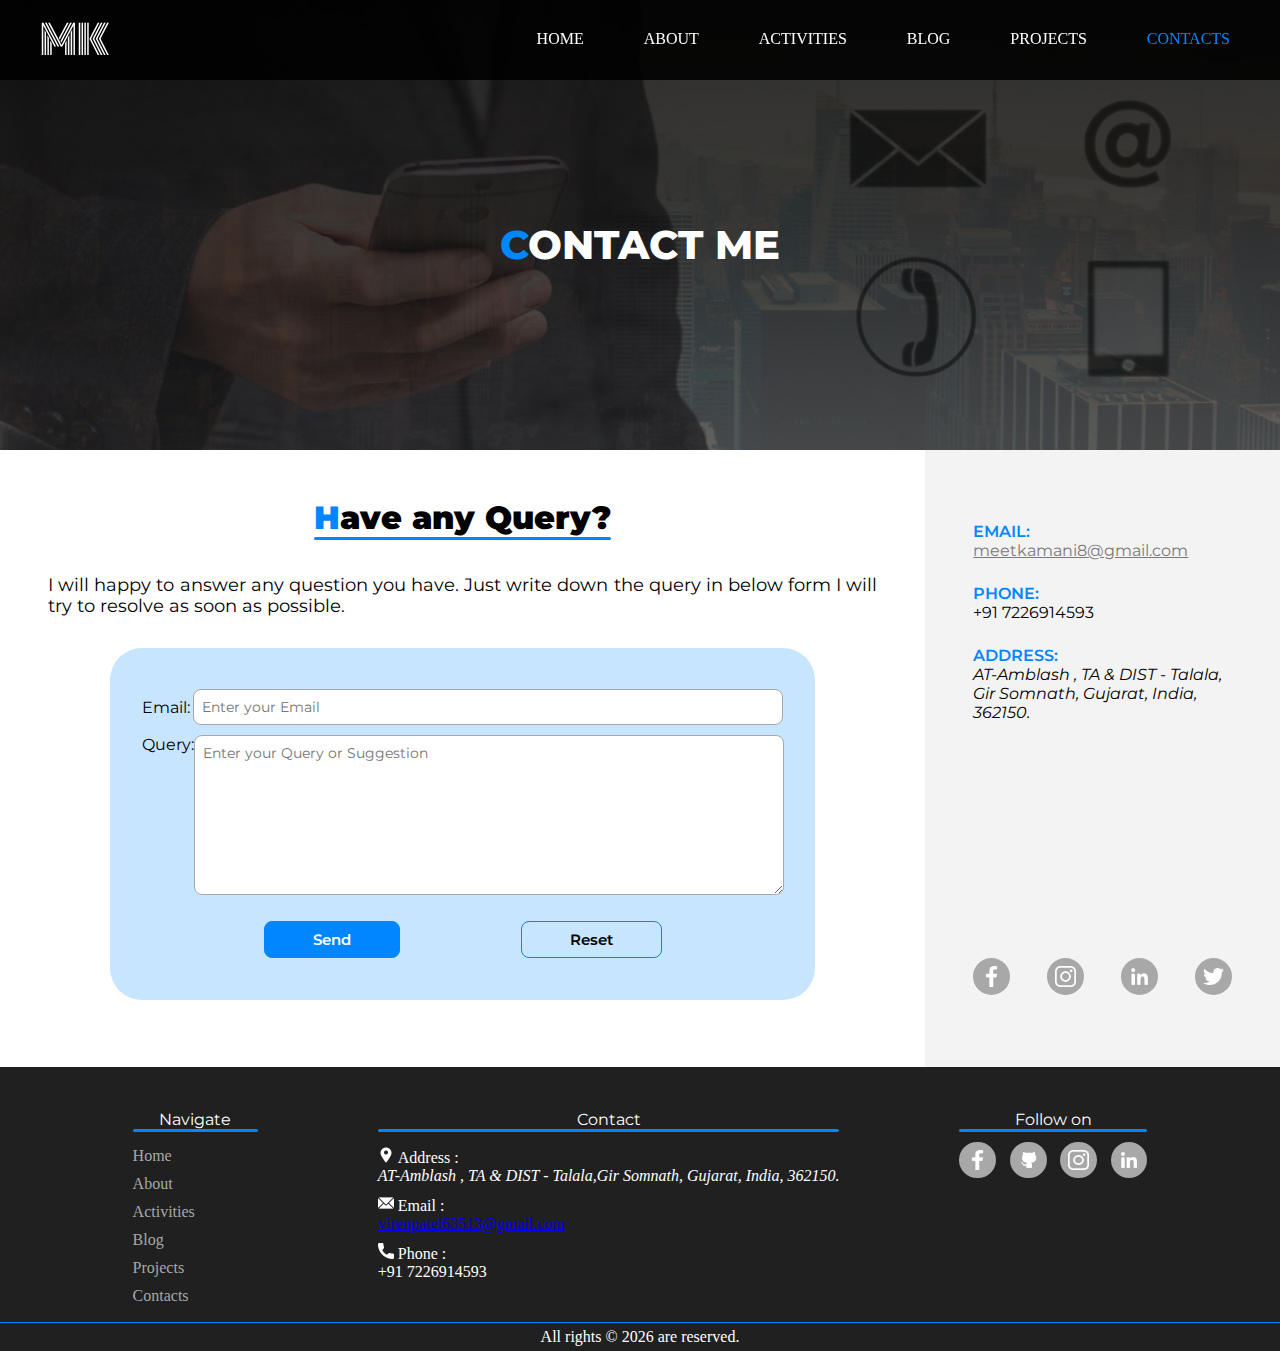
<file: contact.html>
<!DOCTYPE html>
<html lang="en">

<head>
    <meta charset="UTF-8">
    <meta http-equiv="X-UA-Compatible" content="IE=edge">
    <meta name="viewport" content="width=device-width, initial-scale=1.0">
    <title>Contact | Meet Kamani</title>
    <link rel="stylesheet" href="/styles/header-footer.css">
    <link rel="stylesheet" href="/styles/responsive-head-foot.css">
    <link rel="stylesheet" href="/styles/contact.css">
    <link rel="stylesheet" href="/styles/responsive-contact.css">
</head>

<body>

    <header>
        <nav class="nav-container">
            <a id="logo-container-link" href="/about.html">
                <div class="logo-container">MK</div>
            </a>
            <div id="toggle-menu" onclick="onClickMenu()">
                <div id="bar1" class="bar"></div>
                <div id="bar2" class="bar"></div>
                <div id="bar3" class="bar"></div>
            </div>
            <div class="nav-links-container">
                <ul class="nav-links-list">
                    <li class="nav-link-item"><a href="/index.html">Home</a></li>
                    <li class="nav-link-item"><a href="/about.html">About</a></li>
                    <li class="nav-link-item"><a href="/activities.html">Activities</a></li>
                    <li class="nav-link-item"><a href="/blog.html">Blog</a></li>
                    <li class="nav-link-item"><a href="/projects.html">Projects</a></li>
                    <li class="nav-link-item active"><a id="active" href="/contact.html">Contacts</a></li>
                </ul>
            </div>
        </nav>
        <div class="introduction-container">
            <div class="page-title">CONTACT ME</div>
        </div>
    </header>

    <main>
        <div class="contact-query-container">
            <div class="title">Have any Query?</div>
            <div class="title-description">I will happy to answer any question you have. Just write down the query in
                below form I will try to resolve as soon as possible.</div>
            <div class="form-container">
                <form action="#" method="post">
                    <div class="contact-query-email">
                        <label for="query-email">Email: </label>
                        <input type="email" name="query-email" placeholder="Enter your Email">
                    </div>
                    <div class="contact-query-field">
                        <label for="query-field">Query: </label>
                        <textarea name="query-field" cols="30" rows="10"
                            placeholder="Enter your Query or Suggestion"></textarea>
                    </div>
                    <div class="submit-reset-btn-container">
                        <button type="submit" class="submit-btn">Send</button>
                        <button type="reset" class="reset-btn">Reset</button>
                    </div>
                </form>
            </div>
        </div>
        <div class="contact-direct-container">
            <div class="contact-item">
                <div class="contact-item-type">EMAIL:</div>
                <div class="contact-item-info"><a href="mailto:meetkamani8@gmail.com">meetkamani8@gmail.com</a>
                </div>
            </div>
            <div class="contact-item">
                <div class="contact-item-type">PHONE:</div>
                <div class="contact-item-info">+91 7226914593</div>
            </div>
            <div class="contact-item">
                <div class="contact-item-type">ADDRESS:</div>
                <div class="contact-item-info">
                    <address>
                        AT-Amblash , TA & DIST - Talala,<br>
                        Gir Somnath, Gujarat, India, 362150.
                    </address>
                    <iframe class="google-map-location"
                        src="https://www.google.com/maps/embed?pb=!1m14!1m12!1m3!1d230.74770294693553!2d71.53854109207006!3d22.27938201233931!2m3!1f0!2f0!3f0!3m2!1i1024!2i768!4f13.1!5e0!3m2!1sen!2sin!4v1656863008600!5m2!1sen!2sin"
                        width="600" height="450" style="border:0;" allowfullscreen="" loading="lazy"
                        referrerpolicy="no-referrer-when-downgrade"></iframe>
                </div>
            </div>
            <div class="contact-item">
                <div class="foot-followlinks-container">
                    <div class="follow-link"><a href="https://www.instagram.com/_meet_kamani/"><img
                                src="/res/images/footerIcons/facebook-logo.png" alt="FB"></a></div>
                    <div class="follow-link"><a href="https://github.com/MeetKamani1"><img
                                src="/res/images/footerIcons/instagram-logo.png" alt="IG"></a></div>
                    <div class="follow-link"><a href="https://www.instagram.com/_meet_kamani/"><img
                                src="/res/images/footerIcons/linkedin-logo.png" alt="LI"></a></div>
                    <div class="follow-link"><a href="https://www.linkedin.com/in/meet-kamani-87a129256/"><img
                                src="/res/images/footerIcons/twitter-logo.png" alt="Twit"></a></div>
                </div>
            </div>
        </div>
    </main>

    <footer>
        <div id="footer-container">
            <div id="foot-navigate-link-container" class="foot-container-1">
                <div class="foot-title-1">Navigate</div>
                <ul class="foot-navlink-list">
                    <li class="foot-navlink-item"><a href="/index.html">Home</a></li>
                    <li class="foot-navlink-item"><a href="/about.html">About</a></li>
                    <li class="foot-navlink-item"><a href="/activities.html">Activities</a></li>
                    <li class="foot-navlink-item"><a href="/blog.html">Blog</a></li>
                    <li class="foot-navlink-item"><a href="/projects.html">Projects</a></li>
                    <li class="foot-navlink-item"><a href="/contact.html">Contacts</a></li>
                </ul>
            </div>

            <div id="foot-contact-container" class="foot-container-1">
                <div class="foot-title-1">Contact</div>
                <div id="foot-my-address" class="contact-div">
                    <div class="foot-contact"><span class="contact-logo"><img src="/res/images/footerIcons/map.png"
                                alt="Address">&nbsp;</span>Address : </div>
                    <address>AT-Amblash , TA & DIST - Talala,Gir Somnath, Gujarat, India, 362150.</address>
                </div>
                <div id="foot-email" class="contact-div">
                    <div class="foot-contact"><span class="contact-logo"><img src="/res/images/footerIcons/email.png"
                                alt="Mail">&nbsp;</span>Email : </div>
                    <a href="mailto: virenpatel63513@gmail.com">virenpatel63513@gmail.com</a>
                </div>
                <div id="foot-phone" class="contact-div">
                    <div class="foot-contact"><span class="contact-logo"><img src="/res/images/footerIcons/call.png"
                                alt="Phone">&nbsp;</span>Phone : </div>
                    <span>+91 7226914593</span>
                </div>
            </div>

            <div id="foot-follow-on" class="foot-container-1">
                <div class="foot-title-1">Follow on</div>
                <div class="foot-followlinks-container">
                    <div class="follow-link"><a href="https://www.facebook.com/meet.kamani.543/"><img
                                src="/res/images/footerIcons/facebook-logo.png" alt="FB"></a></div>
                    <div class="follow-link"><a href="https://github.com/MeetKamani1"><img
                                src="/res/images/footerIcons/github-logo.png" alt="GH"></a></div>
                    <div class="follow-link"><a href="https://www.instagram.com/_meet_kamani/"><img
                                src="/res/images/footerIcons/instagram-logo.png" alt="IG"></a></div>
                    <div class="follow-link"><a href="https://www.linkedin.com/in/meet-kamani-87a129256/"><img
                                src="/res/images/footerIcons/linkedin-logo.png" alt="LI"></a></div>
                    
                </div>
            </div>
        </div>
        <div class="separator-line"></div>
        <div id="copyright-container">
            All rights &#169; <span id="copyright-year"></span> are reserved.
        </div>
        <div class="separator-line"></div>
    </footer>
</body>

<script src="/js/responsiveMenu.js"></script>
<script src="/js/footer.js"></script>

</html>
</file>
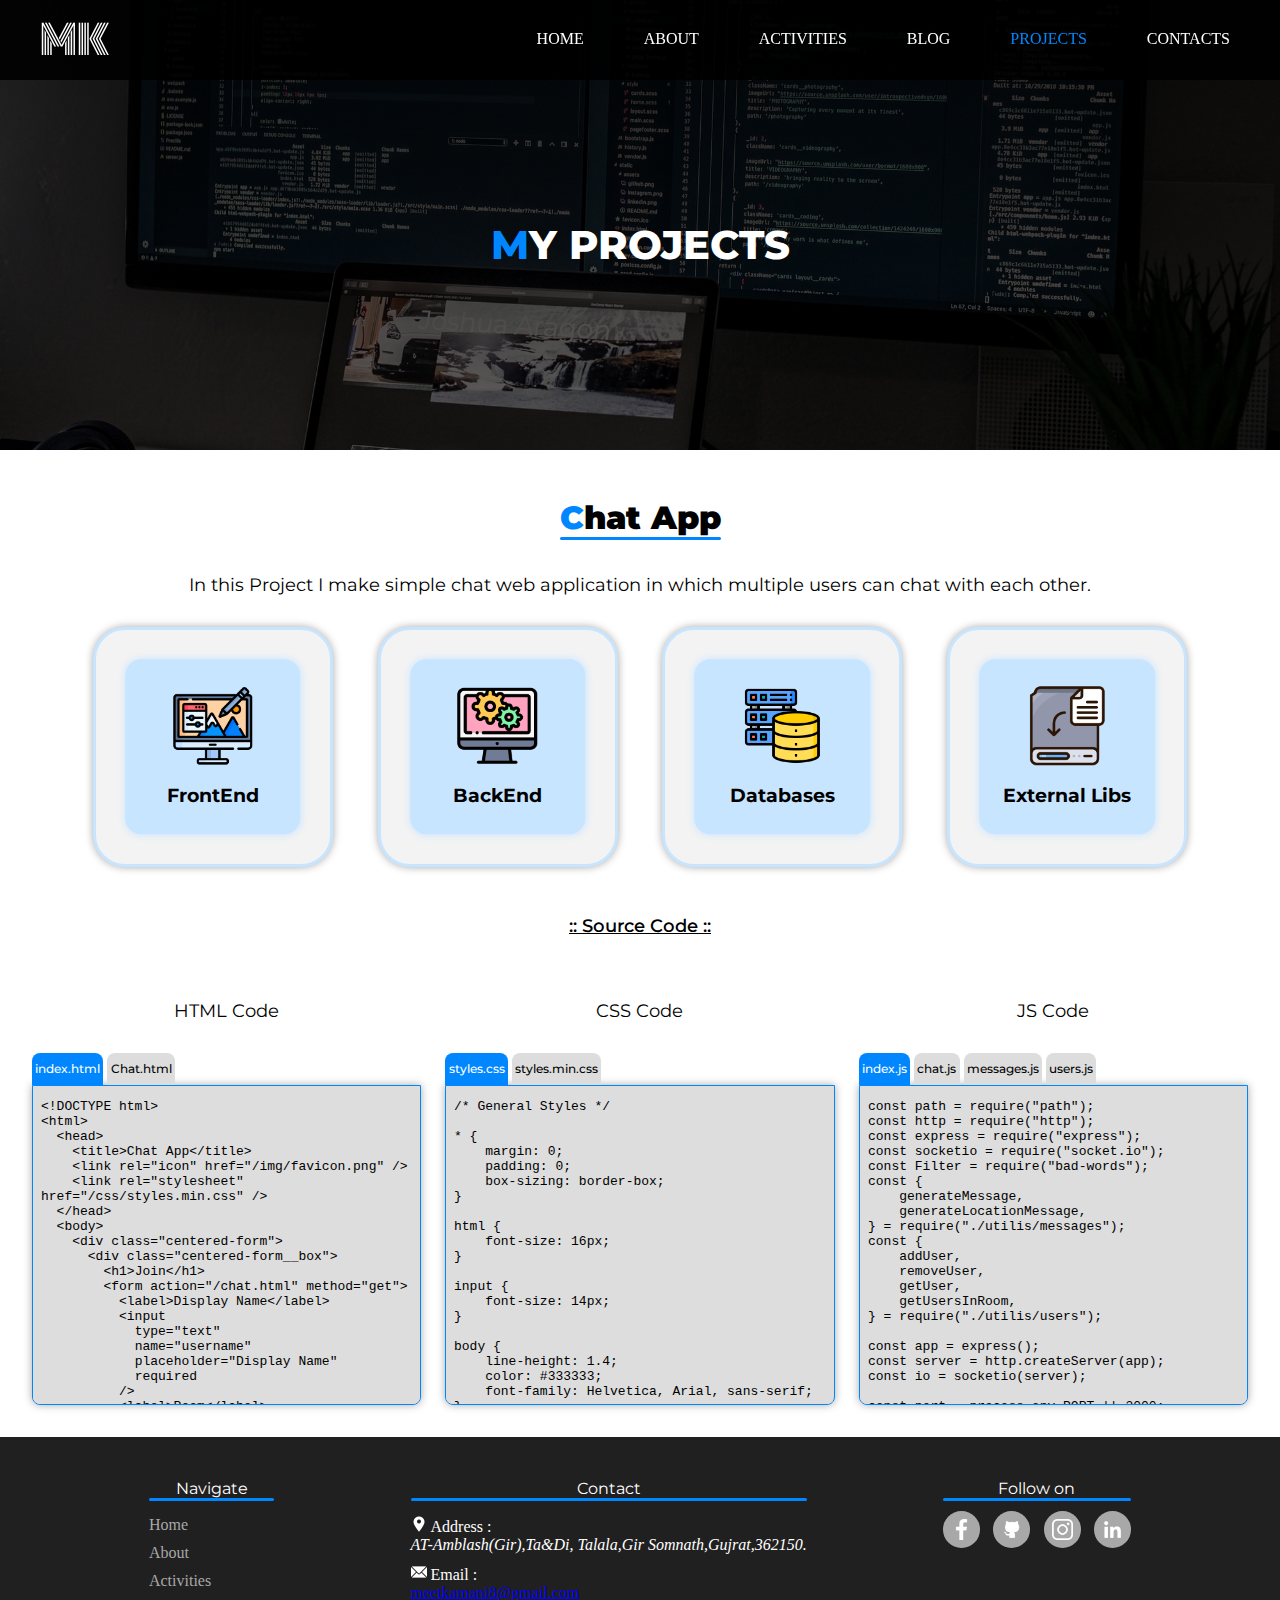
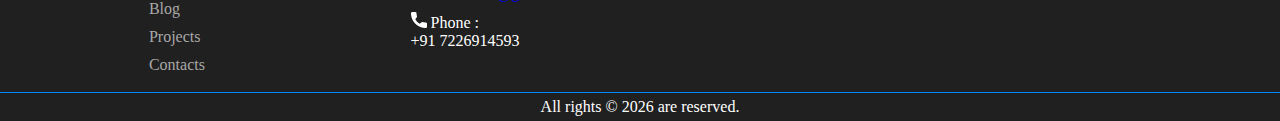
<file: projects.html>
<!DOCTYPE html>
<html lang="en">

<head>
    <meta charset="UTF-8">
    <meta http-equiv="X-UA-Compatible" content="IE=edge">
    <meta name="viewport" content="width=device-width, initial-scale=1.0">
    <title>Projects | Meet Kamani</title>
    <link rel="stylesheet" href="/styles/header-footer.css">
    <link rel="stylesheet" href="/styles/responsive-head-foot.css">
    <link rel="stylesheet" href="/styles/projects.css">
    <link rel="stylesheet" href="/styles/responsive-projects.css">
</head>

<body>

    <header>
        <nav class="nav-container">
            <a id="logo-container-link" href="/about.html">
                <div class="logo-container">MK</div>
            </a>
            <div id="toggle-menu" onclick="onClickMenu()">
                <div id="bar1" class="bar"></div>
                <div id="bar2" class="bar"></div>
                <div id="bar3" class="bar"></div>
            </div>
            <div class="nav-links-container">
                <ul class="nav-links-list">
                    <li class="nav-link-item"><a href="/index.html">Home</a></li>
                    <li class="nav-link-item"><a href="/about.html">About</a></li>
                    <li class="nav-link-item"><a href="/activities.html">Activities</a></li>
                    <li class="nav-link-item"><a href="/blog.html">Blog</a></li>
                    <li class="nav-link-item active"><a id="active" href="/projects.html">Projects</a></li>
                    <li class="nav-link-item"><a href="/contact.html">Contacts</a></li>
                </ul>
            </div>
        </nav>
        <div class="introduction-container">
            <div class="page-title">MY PROJECTS</div>
        </div>
    </header>

    <main>
        <div class="projects-container">
            <div class="project">
                <div class="title">Chat App</div>
                <div class="title-description">In this Project I make simple chat web application in which multiple
                    users can chat with each other.</div>
                <div class="project-card-container">
                    <div class="project-card">
                        <div class="title-card">
                            <img src="/res/images/indexImages/frontEnd.png" alt="Img">
                            <h3 class="title-of-card">FrontEnd</h3>
                        </div>
                        <div class="card-content">
                            <div class="content-item">HTML</div>
                            <div class="content-item">CSS</div>
                            <div class="content-item">JavaScript</div>
                        </div>
                    </div>
                    <div class="project-card">
                        <div class="title-card">
                            <img src="/res/images/indexImages/backEnd.png" alt="Img">
                            <h3 class="title-of-card">BackEnd</h3>
                        </div>
                        <div class="card-content">
                            <div class="content-item">Node JS</div>
                            <div class="content-item">Express JS</div>
                        </div>
                    </div>
                    <div class="project-card">
                        <div class="title-card">
                            <img src="/res/images/projectsImages/databases.png" alt="Img">
                            <h3 class="title-of-card">Databases</h3>
                        </div>
                        <div class="card-content">
                            <div class="content-item">MySQL</div>
                            <div class="content-item">MongoDB</div>
                        </div>
                    </div>
                    <div class="project-card">
                        <div class="title-card">
                            <img src="/res/images/projectsImages/externalLibs.png" alt="Img">
                            <h3 class="title-of-card">External Libs</h3>
                        </div>
                        <div class="card-content">
                            <div class="content-item">Moment JS</div>
                            <div class="content-item">Mustache JS</div>
                        </div>
                    </div>
                </div>
            </div>
        </div>

        <div class="title-description bold-underline-text">:: Source Code ::</div>

        <div class="source-code-container">
            <div class="html-code source-code">
                <div class="title-description">HTML Code</div>
                <div class="btn-container">
                    <button id="index" class="file-select-btn html-file-btn">index.html</button>
                    <button id="chat" class="file-select-btn html-file-btn">Chat.html</button>
                </div>
                <iframe allowtransparency="true" class="code-frame html-code-frame" src="/res/code/index.txt"></iframe>
            </div>
            <div class="css-code source-code">
                <div class="title-description">CSS Code</div>
                <div class="btn-container">
                    <button id="styles" class="file-select-btn css-file-btn">styles.css</button>
                    <button id="styles2" class="file-select-btn css-file-btn">styles.min.css</button>
                </div>
                <iframe allowtransparency="true" class="code-frame css-code-frame" src="/res/code/styles.txt"></iframe>
            </div>
            <div class="js-code source-code">
                <div class="title-description">JS Code</div>
                <div class="btn-container">
                    <button id="indexjs" class="file-select-btn js-file-btn">index.js</button>
                    <button id="chatjs" class="file-select-btn js-file-btn">chat.js</button>
                    <button id="messages" class="file-select-btn js-file-btn">messages.js</button>
                    <button id="users" class="file-select-btn js-file-btn">users.js</button>
                </div>
                <iframe allowtransparency="true" class="code-frame js-code-frame" src="/res/code/indexjs.txt"></iframe>
            </div>
        </div>

    </main>

    <footer>
        <div id="footer-container">
            <div id="foot-navigate-link-container" class="foot-container-1">
                <div class="foot-title-1">Navigate</div>
                <ul class="foot-navlink-list">
                    <li class="foot-navlink-item"><a href="/index.html">Home</a></li>
                    <li class="foot-navlink-item"><a href="/about.html">About</a></li>
                    <li class="foot-navlink-item"><a href="/activities.html">Activities</a></li>
                    <li class="foot-navlink-item"><a href="/blog.html">Blog</a></li>
                    <li class="foot-navlink-item"><a href="/projects.html">Projects</a></li>
                    <li class="foot-navlink-item"><a href="/contact.html">Contacts</a></li>
                </ul>
            </div>

            <div id="foot-contact-container" class="foot-container-1">
                <div class="foot-title-1">Contact</div>
                <div id="foot-my-address" class="contact-div">
                    <div class="foot-contact"><span class="contact-logo"><img src="/res/images/footerIcons/map.png"
                                alt="Address">&nbsp;</span>Address : </div>
                    <address>AT-Amblash(Gir),Ta&Di, Talala,Gir Somnath,Gujrat,362150.</address>
                </div>
                <div id="foot-email" class="contact-div">
                    <div class="foot-contact"><span class="contact-logo"><img src="/res/images/footerIcons/email.png"
                                alt="Mail">&nbsp;</span>Email : </div>
                    <a href="mailto: meetkamani8@gmail.com">meetkamani8@gmail.com</a>
                </div>
                <div id="foot-phone" class="contact-div">
                    <div class="foot-contact"><span class="contact-logo"><img src="/res/images/footerIcons/call.png"
                                alt="Phone">&nbsp;</span>Phone : </div>
                    <span>+91 7226914593</span>
                </div>
            </div>

            <div id="foot-follow-on" class="foot-container-1">
                <div class="foot-title-1">Follow on</div>
                <div class="foot-followlinks-container">
                    <div class="follow-link"><a href="https://www.facebook.com/meet.kamani.543/"><img
                        src="/res/images/footerIcons/facebook-logo.png" alt="FB"></a></div>
            <div class="follow-link"><a href="https://github.com/MeetKamani1"><img
                        src="/res/images/footerIcons/github-logo.png" alt="GH"></a></div>
            <div class="follow-link"><a href="https://www.instagram.com/_meet_kamani/"><img
                        src="/res/images/footerIcons/instagram-logo.png" alt="IG"></a></div>
            <div class="follow-link"><a href="https://www.linkedin.com/in/meet-kamani-87a129256/"><img
                        src="/res/images/footerIcons/linkedin-logo.png" alt="LI"></a></div>
                </div>
            </div>
        </div>
        <div class="separator-line"></div>
        <div id="copyright-container">
            All rights &#169; <span id="copyright-year"></span> are reserved.
        </div>
        <div class="separator-line"></div>
    </footer>
</body>

<script src="/js/responsiveMenu.js"></script>
<script src="/js/footer.js"></script>
<script src="/js/projects.js"></script>

</html>
</file>
<file: styles/index.css>
@import url('https://fonts.googleapis.com/css2?family=Monoton&display=swap');
@import url('https://fonts.googleapis.com/css2?family=Montserrat:wght@100;400;600&display=swap');

:root {
    /* Colors */
    --primary-clr      : #0087ff;
    --header-footer-clr:#000000df;
    --main-bg-clr-1    : #f4f3f3;
    --main-bg-clr-2    : #ffffff;
    --card-bg-clr-1    : #ffffff;
    --card-bg-clr-2    : #c8e5ff;
    /* footer */
    --foot-content-clr : #a8a8a8;
}

* {
    margin    : 0;
    padding   : 0;
    box-sizing: border-box;
}

/*********** Header ***********/
header {
    position: relative;
    width              : 100%;
    height             : 100vh;
    background-image   : linear-gradient(#000000d4, #000000c0, #00000098), url('/res/images/indexImages/background.png');
    background-position: center;
    background-size    : cover;
    overflow           : hidden;
}

.nav-container {
    background-color: var(--header-footer-clr);
    position        : fixed;
    display         : flex;
    flex-direction  : row;
    justify-content : space-between;
    align-items     : center;
    padding         : 20px;
    padding-left    : 40px;
    width           : inherit;
    height          : 80px;
    z-index         : 1;
}

#logo-container-link{
    text-decoration: none;
}

.logo-container {
    color      : #ffffff;
    font-size  : 2.5rem;
    font-family: 'Monoton', cursive;
}

#active {
    color: var(--primary-clr);
}

/****** Nav links ******/
.nav-links-list {
    display       : flex;
    flex-direction: row;
}

.nav-link-item {
    list-style: none;
    margin    : 30px;
}

.nav-link-item::after {
    display         : block;
    content         : '';
    margin          : auto;
    width           : 0;
    height          : 2px;
    background-color: var(--primary-clr);
    transition      : 0.5s;
    border-radius   : 20px;
}

.nav-link-item:hover::after {
    width: 100%;
}

.nav-link-item a {
    text-decoration: none;
    color          : #ffffff;
    text-transform : uppercase;
}

.introduction-container {
    width          : 33rem;
    position       : absolute;
    display        : flex;
    flex-direction : column;
    align-items    : center;
    justify-content: center;
    top            : 50%;
    left           : 50%;
    transform      : translate(-50%, -10%);
    color          : #ffffff;
    margin         : auto;
    font-size      : 1.5rem;
    font-family    : 'Montserrat', sans-serif;
}

.introduction-name {
    font-size  : 3rem;
    font-weight: 800;
}

.introduction-name::first-letter {
    color: var(--primary-clr);
}

.introduction-expertise {
    font-size  : 2rem;
    font-weight: 800;
}

.introduction-expertise::first-letter {
    color: var(--primary-clr);
}

.view-my-work {
    margin-top      : 10px;
    width           : 15rem;
    height          : 3rem;
    font-size       : 1rem;
    font-weight     : 600;
    border          : 1px solid var(--primary-clr);
    border-radius   : 5px;
    color           : white;
    background-color: transparent;
}

.view-my-work:hover {
    transition      : .25s;
    background-color: var(--primary-clr);
}


/*********** Main ***********/
main {
    background-color: var(--main-bg-clr-1);
}

/****** Title ******/
.title {
    font-size  : 2rem;
    font-family: 'Montserrat', sans-serif;
    font-weight: 900;
    width      : fit-content;
    margin     : auto;
    padding    : 0 0 2.1rem 0;
}

.title:after {
    display         : block;
    content         : '';
    width           : 100%;
    height          : 3px;
    background-color: var(--primary-clr);
    border-radius   : 20px;
}

.title::first-letter {
    color: var(--primary-clr);
}


.specialization-container, .process-container {
    padding: 3rem 0;
}

.card-container {
    display        : flex;
    flex-direction : row;
    flex-wrap      : wrap;
    justify-content: space-evenly;
    align-items    : center;
}

/****** Card ******/
.card {
    position: relative;
    border-radius   : 10px;
    box-shadow      : 0 0 5px grey;
    padding         : 5px;
    width           : 20%;
    height          : 19rem;
    text-align      : justify;
    background-color: var(--card-bg-clr-1);
    font-family     : 'Montserrat', sans-serif;
    overflow: hidden;
}

.card:hover {
    box-shadow: 0 0 5px var(--primary-clr);
}

.card-title {
    padding    : 10px;
    font-size  : 1.3rem;
    font-weight: 600;
    text-align : center;
}

.card-img {
    margin: auto;
    /* width : 70px;
    height: 70px; */
    width : 4.5rem;
    height: 4.5rem;
    transition: 0.25s;
}

.card-img img {
    width : 100%;
    height: 100%;
}

.card-info {
    font-size  : 1rem;
    padding    : 10px;
    line-height: 1.3rem;
}



.work-container {
    display       : flex;
    flex-direction: row;
    flex-wrap     : wrap;
}

/* work card */
.work-card {
    font-family     : 'Montserrat', sans-serif;
    width           : 25%;
    height          : 15rem;
    display         : flex;
    flex-direction  : column;
    justify-content : space-evenly;
    align-items     : center;
    background-color: var(--card-bg-clr-1);
}

.work-card:nth-child(odd) {
    background-color: var(--card-bg-clr-2);
}

.work-card-img {
    width: 4.5rem;
    height: 4.5rem;
}

.work-card-img img {
    width : 100%;
    height: 100%;
}

.work-card-name {
    font-size : 1rem;
    width     : 100%;
    text-align: center;
}

.work-card-info {
    font-size  : 3rem;
    font-weight: 600;
}

/* work process */
.process-num{
    top: 3rem;
    left: 0;
    position: absolute;
    font-size: 2rem;
    border-radius: 0 50% 50% 0;
    width: 4rem;
    margin: auto;
    padding: 1rem 0;
    color: #ffffff;
    background-color: var(--primary-clr);
    transition: 0.25s;
}

.process-card:hover .card-img{
    width: 5rem;
    height: 5rem;
}

.process-card:hover .process-num{
    width: 4.5rem;
}

/*********** Footer ***********/
footer{
    padding-top: 30px;
    color: white;
    font-size: 1rem;
    background-color: var(--header-footer-clr);
}

#footer-container{
    padding: 0.8rem;
    display: flex;
    flex-direction: row;
    justify-content: space-evenly;
}

.foot-title-1{
    padding-bottom: 10px;
    font-family     : 'Montserrat', sans-serif;
    text-align: center;
}

.foot-title-1::after{
    display: block;
    content: '';
    height: 3px;
    background-color: var(--primary-clr);
    font-family     : 'Montserrat', sans-serif;
    border-radius: 20px;
}

#foot-navigate-link-container{
    width: 10%;
}

/* Links-list */
.foot-navlink-list .foot-navlink-item{
    list-style-type: none;
    padding: 5px 0;
}

.foot-navlink-item a{
    padding:2px 0;
    text-decoration: none;
    color: var(--foot-content-clr);
}

.foot-navlink-item a:hover{
    padding: 0 0 0 10px ;
    color: var(--primary-clr);
}

/* Contact */
.contact-div{
    padding: 5px 0;
}

.contact-logo img{
    width: 1rem;
    height: 1rem;
}

/* follow */
#foot-follow-on{
    width: 15%;
}
.foot-followlinks-container{
    display:flex;
    flex-direction: row;
    justify-content: space-between;
}

.follow-link{
    width: 2.3rem;
    height: 2.3rem;
    padding: 0.5rem;
    box-sizing: border-box;
    background-color: var(--foot-content-clr);
    border-radius: 50%;
}
.follow-link:hover{
    background-color: var(--primary-clr);
    transition: 0.25s;
}

.follow-link img{
    width: 100%;
    height: 100%;
}

#copyright-container{
    padding: 5px;
    text-align: center;
}

/* separator line */
.separator-line{
    width: 100%;
    height: 0.5px;
    background-color: var(--primary-clr);
}
</file>
<file: styles/responsive-index.css>
@media (max-width: 700px) {

    * {
        font-size: 10px;
    }

    header{
        height: 50vh;
    }
    
    .nav-container {
        height: 60px;
    }

    /* Hamburger menu */
    #toggle-menu {
        width    : 30px;
        height   : 30px;
        z-index  : 2;
    }

    .bar {
        height          : 7px;
        width           : 100%;
        background-color: #ffffff;
        display         : block;
        border-radius   : 5px;
        transition      : 0.3s ease;
    }

    #bar1 {
        transform: translateY(-5px);
    }

    #bar3 {
        bottom   : 0;
        transform: translateY(5px);
    }

    .nav-links-container {
        padding         : 0;
        top             : 0;
        right           : -20rem;
        width           : 20rem;
        background-color: var(--primary-clr);
        position        : absolute;
        height          : 100vh;
        transition      : 0.5s;
    }

    .nav-links-list {
        flex-direction : column;
        justify-content: center;
    }

    .nav-links-list::before {
        display: block;
        content: '';
        height : 60px;
    }

    .change .bar {
        background-color: #ff0000;
    }

    .change #bar1 {
        transform: translateY(5px) rotateZ(-45deg);
    }

    .change #bar3 {
        transform: translateY(-8px) rotate(45deg);
    }

    .change #bar2 {
        opacity: 0;
    }

    .forToggle {
        right: 0;
    }

    /* active link */
    #active {
        font-weight: bold;
        color      : #ffffff;
    }

    .nav-links-list .active::after {
        width           : 100%;
        background-color: #ffffff;
    }

    .view-my-work{
        background-color: var(--primary-clr);
    }
    /****** Main ******/
    .card {
        width : 90%;
        margin: 20px 0;
    }

    .work-card {
        width: 100%;
    }

    /****** Footer ******/

    #footer-container{
        flex-direction: column;
    }
    
    .foot-container-1{
        margin-bottom: 10px;
    }

    #foot-navigate-link-container{
        width: 100%;
    }

    .foot-navlink-list .foot-navlink-item{
        list-style-type: none;
        padding: 5px 10px;
        display: inline-block;
    }

    .foot-contact{
        display: inline-block;
    }

    #foot-follow-on{
        width: 100%;
    }
    .foot-followlinks-container{
        justify-content: space-evenly;
    }
    
}
</file>
<file: styles/header-footer.css>
@import url('https://fonts.googleapis.com/css2?family=Monoton&display=swap');
@import url('https://fonts.googleapis.com/css2?family=Montserrat:wght@100;400;600&display=swap');

:root {
    /* Colors */
    --primary-clr      : #0087ff;
    --header-footer-clr: #000000df;
    --main-bg-clr-1    : #f4f3f3;
    --main-bg-clr-2    : #ffffff;
    --card-bg-clr-1    : #ffffff;
    --card-bg-clr-2    : #c8e5ff;
    /* footer */
    --foot-content-clr : #a8a8a8;
}

* {
    margin    : 0;
    padding   : 0;
    box-sizing: border-box;
}

/*********** Header ***********/
header {
    position           : relative;
    width              : 100%;
    height             : 50vh;
    background-image   : linear-gradient(#000000d4, #000000c0, #00000098), url('/res/images/indexImages/background.png');
    background-position: center;
    background-size    : cover;
    overflow           : hidden;
}

.nav-container {
    background-color: var(--header-footer-clr);
    position        : fixed;
    display         : flex;
    flex-direction  : row;
    justify-content : space-between;
    align-items     : center;
    padding         : 20px;
    padding-left    : 40px;
    width           : inherit;
    height          : 80px;
    z-index         : 1;
}

#logo-container-link {
    text-decoration: none;
}

.logo-container {
    color      : #ffffff;
    font-size  : 2.5rem;
    font-family: 'Monoton', cursive;
}

#active {
    color: var(--primary-clr);
}

/****** Nav links ******/
.nav-links-list {
    display       : flex;
    flex-direction: row;
}

.nav-link-item {
    list-style: none;
    margin    : 30px;
}

.nav-link-item::after {
    display         : block;
    content         : '';
    margin          : auto;
    width           : 0;
    height          : 2px;
    background-color: var(--primary-clr);
    transition      : 0.5s;
    border-radius   : 20px;
}

.nav-link-item:hover::after {
    width: 100%;
}

.nav-link-item a {
    text-decoration: none;
    color          : #ffffff;
    text-transform : uppercase;
}

.introduction-container {
    width          : 33rem;
    position       : absolute;
    display        : flex;
    flex-direction : column;
    align-items    : center;
    justify-content: center;
    top            : 50%;
    left           : 50%;
    transform      : translate(-50%, -10%);
    color          : #ffffff;
    margin         : auto;
    font-size      : 1.5rem;
    font-family    : 'Montserrat', sans-serif;
}

.page-title {
    font-size  : 2.5rem;
    font-weight: 800;
}

.page-title::first-letter {
    color: var(--primary-clr);
}


/*********** Footer ***********/
footer {
    padding-top     : 30px;
    color           : white;
    font-size       : 1rem;
    background-color: var(--header-footer-clr);
}

#footer-container {
    padding        : 0.8rem;
    display        : flex;
    flex-direction : row;
    justify-content: space-evenly;
}

.foot-title-1 {
    padding-bottom: 10px;
    font-family   : 'Montserrat', sans-serif;
    text-align    : center;
}

.foot-title-1::after {
    display         : block;
    content         : '';
    height          : 3px;
    background-color: var(--primary-clr);
    font-family     : 'Montserrat', sans-serif;
    border-radius   : 20px;
}

#foot-navigate-link-container {
    width: 10%;
}

/* Links-list */
.foot-navlink-list .foot-navlink-item {
    list-style-type: none;
    padding        : 5px 0;
}

.foot-navlink-item a {
    padding        : 2px 0;
    text-decoration: none;
    color          : var(--foot-content-clr);
}

.foot-navlink-item a:hover {
    transition: 0.25s;
    padding: 0 0 0 10px;
    color  : var(--primary-clr);
}

/* Contact */
.contact-div {
    padding: 5px 0;
}

.contact-logo img {
    width : 1rem;
    height: 1rem;
}

/* follow */
#foot-follow-on {
    width: 15%;
}

.foot-followlinks-container {
    display        : flex;
    flex-direction : row;
    justify-content: space-between;
}

.follow-link {
    width           : 2.3rem;
    height          : 2.3rem;
    padding         : 0.5rem;
    box-sizing      : border-box;
    background-color: var(--foot-content-clr);
    border-radius   : 50%;
}

.follow-link:hover {
    background-color: var(--primary-clr);
    transition      : 0.25s;
}

.follow-link a img {
    width : 100%;
    height: 100%;
}

#copyright-container {
    padding   : 5px;
    text-align: center;
}

/* separator line */
.separator-line {
    width           : 100%;
    height          : 0.5px;
    background-color: var(--primary-clr);
}
</file>
<file: styles/responsive-head-foot.css>
@media (max-width: 700px) {

    :root {
        /* Colors */
        --primary-clr      : #0087ff;
    }

    * {
        font-size: 10px;
    }

    header{
        height: 30vh;
    }

    .nav-container {
        height: 60px;
    }

    /* Hamburger menu */
    #toggle-menu {
        width    : 30px;
        height   : 30px;
        /* margin: 30px 0 20px 20px; */
        z-index  : 2;
    }

    .bar {
        height          : 7px;
        width           : 100%;
        background-color: #ffffff;
        display         : block;
        border-radius   : 5px;
        transition      : 0.3s ease;
    }

    #bar1 {
        transform: translateY(-5px);
    }

    #bar3 {
        bottom   : 0;
        transform: translateY(5px);
    }

    .nav-links-container {
        padding         : 0;
        top             : 0;
        right           : -20rem;
        width           : 20rem;
        background-color: var(--primary-clr);
        position        : absolute;
        height          : 100vh;
        transition      : 0.5s;
    }

    .nav-links-list {
        flex-direction : column;
        justify-content: center;
    }

    .nav-links-list::before {
        display: block;
        content: '';
        height : 60px;
    }

    .change .bar {
        background-color: #ff0000;
    }

    .change #bar1 {
        transform: translateY(5px) rotateZ(-45deg);
    }

    .change #bar3 {
        transform: translateY(-8px) rotate(45deg);
    }

    .change #bar2 {
        opacity: 0;
    }

    .forToggle {
        right: 0;
    }

    /* active link */
    #active {
        font-weight: bold;
        color      : #ffffff;
    }

    .nav-links-list .active::after {
        width           : 100%;
        background-color: #ffffff;
    }

    .view-my-work{
        background-color: var(--primary-clr);
    }

    /****** Footer ******/

    #footer-container{
        flex-direction: column;
    }
    
    .foot-container-1{
        margin-bottom: 10px;
    }

    #foot-navigate-link-container{
        width: 100%;
    }

    .foot-navlink-list .foot-navlink-item{
        list-style-type: none;
        padding: 5px 10px;
        display: inline-block;
    }

    .foot-contact{
        display: inline-block;
    }

    #foot-follow-on{
        width: 100%;
    }
    .foot-followlinks-container{
        justify-content: space-evenly;
    }
    
}
</file>
<file: styles/about.css>
@import url('https://fonts.googleapis.com/css2?family=Monoton&display=swap');
@import url('https://fonts.googleapis.com/css2?family=Montserrat:wght@100;400;600&display=swap');

:root {
    /* Colors */
    --primary-clr      : #0087ff;
    --header-footer-clr: #000000df;
    --main-bg-clr-1    : #f4f3f3;
    --main-bg-clr-2    : #ffffff;
    --card-bg-clr-1    : #ffffff;
    --card-bg-clr-2    : #c8e5ff;
    /* footer */
    --foot-content-clr : #a8a8a8;
}
/*********** Header ***********/
header {
    background-image   : linear-gradient(#000000d4, #000000c0, #00000098), url('/res/images/otherImages/aboutme.jpg');
}

/*********** Main ***********/

/* About container */
main {
    font-family: 'Montserrat', sans-serif;
}

.about-me-container {
    padding            : 2rem;
    display            : flex;
    flex-direction     : row;
    /* background-color: var(--main-bg-clr-1); */
    background-color   : var(--main-bg-clr-2);
}

.about-me-img {
    margin: 0 1.5rem 0 0;
    width : 35%;
    height: 15rem;
}

.about-me-img img {
    width : 100%;
    height: 100%;
    object-fit: cover;
}

.about-me-content {
    padding         : 0.5rem 1rem;
    width           : 100%;
    font-size       : 1.1rem;
    text-align      : justify;
    line-height     : 1.5rem;
    border-left     : 0.2rem solid var(--primary-clr);
    background-color: var(--card-bg-clr-2);
}

.about-info-article {
    height         : 100%;
    display        : flex;
    flex-direction : column;
    justify-content: space-evenly;
}

.article-info-title {
    font-weight: 600;
}

/****** Title ******/
.title {
    font-size  : 2rem;
    font-family: 'Montserrat', sans-serif;
    font-weight: 900;
    width      : fit-content;
    margin     : auto;
    padding    : 0 0 2.1rem 0;
}

.title:after {
    display         : block;
    content         : '';
    width           : 100%;
    height          : 3px;
    background-color: var(--primary-clr);
    border-radius   : 20px;
}

.title::first-letter {
    color: var(--primary-clr);
}

.title-description{
    text-align: center;
    font-size: 1.1rem;
    padding: 0 0 2rem 0;
}
/* Technical skills */

.tech-skills-container {
    background-color: var(--main-bg-clr-1);
    padding         : 3rem;
}

.tech-skills {
    display              : grid;
    grid-template-columns: auto auto;
    column-gap           : 2rem;
    row-gap              : 1.5rem;
}

.skill-item {
    width           : 100%;
    background-color: var(--foot-content-clr);
    box-sizing      : border-box;
    display         : flex;
    flex-direction  : row;
    border-radius   : 1rem;
    align-items     : center;
}

.skill-progress-bar {
    width           : 0%;
    height          : 2rem;
    display         : flex;
    border-radius   : 1rem 0 0 1rem;
    font-weight     : 600;
    justify-content : center;
    align-items     : center;
    color           : white;
    background-color: var(--primary-clr);
    transition      : 3s;
    visibility      : hidden;
}

/* Social media container */

.social-media-followers-container {
    padding         : 1rem;
    width           : 100%;
    height          : 12rem;
    display         : flex;
    flex-direction  : row;
    justify-content : center;
    color           : #ffffff;
    background-color: var(--primary-clr);
}

.social-media-card {
    width          : 15rem;
    display        : flex;
    flex-direction : column;
    align-items    : center;
    justify-content: space-evenly;
}

.social-media-logo {
    width : 4rem;
    height: 4rem;
}

.social-media-logo img {
    width : 100%;
    height: 100%;
}

.social-media-followers {
    font-size  : 3rem;
    font-weight: 600;
}

/* Testimonials */
.testimonials-container {
    background-color: var(--main-bg-clr-2);
    padding         : 3rem;
}

.testimonial-entity-card {
    padding        : 3rem;
    display        : flex;
    flex-direction : row;
    justify-content: center;
    align-items    : center;
    border-radius  : 8rem;
}

.testimonial-photo{
    width        : 10rem;
    height       : 10rem;
    border-radius: 50%;
}

.testimonial-feedback-info {
    line-height: 1.5rem;
    padding    : 0 5rem;
    text-align : justify;
}

#testimonial-1 {
    background-color: var(--card-bg-clr-2);
}

#testimonial-2 {
    background-color: var(--main-bg-clr-1);
}

#test-2-1{
    display: none;
}

blockquote::before {
    content  : '\201C';
    /* It is an value for open double quotes */
    font-size: 5rem;
    color    : var(--primary-clr);
}

figcaption {
    color: #606060;
}
</file>
<file: styles/responsive-about.css>
@media(max-width:700px) {

    /*********** Main ***********/

    /* about container */
    .about-me-container{
        flex-direction: column;
    }
    .about-me-img{
        width: 100%;
        height: 20rem;
        margin: 0 0 1.5rem 0;
    }
    .about-me-content{
        border-left: none;
        border-top: 0.2rem solid var(--primary-clr);
    }

    /* Technical skills */
    .tech-skills {
        grid-template-columns: auto;
    }

    /* Testimonials */
    .testimonial-entity-card{
        flex-direction: column;
    }
    .testimonial-feedback-info{
        padding: 0;
    }
    #test-2-2{
        display: none;
    }
    #test-2-1{
        display: block;
    }

}
</file>
<file: styles/activities.css>
@import url('https://fonts.googleapis.com/css2?family=Monoton&display=swap');
@import url('https://fonts.googleapis.com/css2?family=Montserrat:wght@100;400;600&display=swap');

:root {
    /* Colors */
    --primary-clr      : #0087ff;
    --header-footer-clr: #000000df;
    --main-bg-clr-1    : #f4f3f3;
    --main-bg-clr-2    : #ffffff;
    --card-bg-clr-1    : #ffffff;
    --card-bg-clr-2    : #c8e5ff;
    /* footer */
    --foot-content-clr : #a8a8a8;
}

* {
    margin    : 0;
    padding   : 0;
    box-sizing: border-box;
}

/*********** Main ***********/
main {
    font-family: 'Montserrat', sans-serif;
}

.container {
    padding: 3rem;
}

/****** Title ******/
.title {
    font-size  : 2rem;
    font-family: 'Montserrat', sans-serif;
    font-weight: 900;
    width      : fit-content;
    margin     : auto;
    padding    : 0 0 2.1rem 0;
}

.title:after {
    display         : block;
    content         : '';
    width           : 100%;
    height          : 3px;
    background-color: var(--primary-clr);
    border-radius   : 20px;
}

.title::first-letter {
    color: var(--primary-clr);
}

.title-description {
    text-align: center;
    font-size : 1.1rem;
    padding   : 0 0 2rem 0;
}

/* card container */
.card-container{
    display: grid;
    grid-template-columns: auto auto auto;
    justify-content: space-evenly;
}

.activity-git-repo-container{
    background-color: var(--main-bg-clr-1);
}

.activity-design-container{
    background-color: var(--main-bg-clr-2);
}

/* Card */
.card {
    position        : relative;
    border-radius   : 10px;
    box-shadow      : 0 0 5px grey;
    width           : 19rem;
    height          : 19rem;
    background-color: var(--card-bg-clr-2);
    font-family     : 'Montserrat', sans-serif;
    overflow        : hidden;
}

.card-layer { 
    position: absolute;
    width: 100%;
    height: 100%;
    top: 0;
    left: 0;
    background-color: rgba(0, 136, 255, 0.7);
    transition: 0.5s;
    opacity: 0;
}

.card img{
    width: 100%;
    height: 100%;
    transition: 0.5s;
}

.card:hover img{
    width: 110%;
    height: 110%;
}

.card:hover .card-layer{
    opacity: 1;
}

.card-layer p{
    position: absolute;
    width: 100%;
    bottom: 0;
    text-align: center;
    font-size: 1.3rem;
    font-weight: 600;
    color: white;
    transition: 0.5s;
    visibility: hidden;
}

.card:hover .card-layer p{
    bottom: 50%;
    transform: translateY(50%);
    visibility: visible;
}
</file>
<file: styles/responsive-activities.css>
@media(max-width:700px){

    /*********** Main ***********/
    .card-container{
        grid-template-columns:auto;
    }

    .card {
        width : 100%;
        margin: 20px 0;
    }
    .card-layer{
        background-color: transparent;
        opacity: 1;
    }
    .card-layer p{
        background-color: rgba(0, 136, 255, 0.7);
        visibility: visible;
    }
}
</file>
<file: styles/blog.css>
@import url('https://fonts.googleapis.com/css2?family=Monoton&display=swap');
@import url('https://fonts.googleapis.com/css2?family=Montserrat:wght@100;400;600&display=swap');

:root {
    /* Colors */
    --primary-clr      : #0087ff;
    --header-footer-clr: #000000df;
    --main-bg-clr-1    : #f4f3f3;
    --main-bg-clr-2    : #ffffff;
    --card-bg-clr-1    : #ffffff;
    --card-bg-clr-2    : #c8e5ff;
    /* footer */
    --foot-content-clr : #a8a8a8;
}

/*********** Main ***********/

/* About container */
main {
    font-family: 'Montserrat', sans-serif;
}

.blog-post {
    padding         : 3rem;
    background-color: var(--card-bg-clr-2);
}

.blog-post:nth-child(even) {
    background-color: var(--card-bg-clr-1);
}

.blog-post-title {
    font-size  : 1.8rem;
    font-weight: 600;
    padding    : 0 0 1.5rem 0;
}

.blog-post-content {
    font-size  : 1.1rem;
    text-align : justify;
    line-height: 130%;
}

.hide {
    display: none;
}

.read-more-btn {
    padding         : 0.2rem 1rem;
    border          : none;
    border-radius   : 0.5rem;
    color           : #ffffff;
    background-color: var(--primary-clr);
}

.blog-post-writer-info {
    display: flex;
    align-items: center;
    padding: 1rem 0 0 0;
    color  : #484848;
}

.blog-post-writer-info > *{
    margin-right:0.5rem;
}

.writer-profile-img img{
    width: 2rem;
    height: 2rem;
    border-radius: 50%;
}
</file>
<file: styles/contact.css>
@import url('https://fonts.googleapis.com/css2?family=Monoton&display=swap');
@import url('https://fonts.googleapis.com/css2?family=Montserrat:wght@100;400;600&display=swap');

:root {
    /* Colors */
    --primary-clr      : #0087ff;
    --header-footer-clr: #000000df;
    --main-bg-clr-1    : #f4f3f3;
    --main-bg-clr-2    : #ffffff;
    --card-bg-clr-1    : #ffffff;
    --card-bg-clr-2    : #c8e5ff;
    /* footer */
    --foot-content-clr : #a8a8a8;
}

* {
    margin    : 0;
    padding   : 0;
    box-sizing: border-box;
}

/*********** Header ***********/
header {
    background-image   : linear-gradient(#000000d4, #000000c0, #00000098), url('/res/images/otherImages/contact.jpg');
}

/*********** Main ***********/
main{
    font-family: 'Montserrat',sans-serif;
    display: flex;
    flex-direction: row;
    justify-content: safe;
}

.contact-query-container{
    flex-grow: 2;
    padding: 3rem;
}

/****** Title ******/
.title {
    font-size  : 2rem;
    font-family: 'Montserrat', sans-serif;
    font-weight: 900;
    width      : fit-content;
    margin     : auto;
    padding    : 0 0 2.1rem 0;
}

.title:after {
    display         : block;
    content         : '';
    width           : 100%;
    height          : 3px;
    background-color: var(--primary-clr);
    border-radius   : 20px;
}

.title::first-letter {
    color: var(--primary-clr);
}

.title-description{
    text-align: justify;
    font-size: 1.1rem;
    padding: 0 0 2rem 0;
}

/* Form container */
.form-container{
    margin: auto;
    padding: 2rem;
    width: 85%;
    height: 22rem;
    border-radius: 2rem;
    background-color: var(--card-bg-clr-2);
}

.form-container form{
    width: 100%;
    height: 100%;
    display: flex;
    flex-direction: column;
    justify-content: space-evenly;
}

.contact-query-email{
    display: flex;
    flex-direction: row;
    justify-content: space-between;
    align-items: center;
}

input{
    padding: 0.5rem;
    width: 92%;
    outline: none;
    font-size: 0.9rem;
    border: 0.1rem solid var(--foot-content-clr);
    border-radius: 0.5rem;
    font-family: 'Montserrat',sans-serif;
}

.contact-query-field{
    display: flex;
    flex-direction: row;
    justify-content: space-between;
    align-items: flex-start;
}

textarea{
    padding: 0.5rem;
    max-width: 92%;
    min-width: 92%;
    max-height: 10rem;
    min-height: 10rem;
    outline: none;
    font-size: 0.9rem;
    border: 0.1rem solid var(--foot-content-clr);
    border-radius: 0.5rem;
    font-family: 'Montserrat',sans-serif;
}

input:focus, textarea:focus{
    border: 0.1rem solid var(--primary-clr);
    background-color: var(--main-bg-clr-1);
}

.submit-reset-btn-container{
    padding: 1rem 0 0 0;
    display: flex;
    justify-content: space-evenly;
}

.submit-btn, .reset-btn{
    padding: 0.5rem 3rem;
    font-family: 'Montserrat',sans-serif;
    font-size: 0.95rem;
    font-weight: 600;
    border-radius: 0.5rem;
    outline: none;
}

.submit-btn{
    border: 0.1rem solid var(--primary-clr);
    color: #ffffff;
    background-color: var(--primary-clr);
    /* border: none; */
}

.reset-btn{
    border: 0.1rem solid var(--primary-clr);
    background-color: transparent;
}

.submit-btn:hover{
    transition: 0.25s;
    background-color: #0075ff;
}

.reset-btn:hover{
    transition: 0.25s;
    color: #ffffff;
    background-color: var(--primary-clr);
}

/* Contact direct */
.contact-direct-container{
    box-sizing: border-box;
    width: 35%;
    padding: 3rem;
    background-color: var(--foot-content-clr);
    background-color: var(--main-bg-clr-1);
}

.contact-item{
    font-size: 1rem;
    margin: 1.5rem 0;
}

.contact-item-type{
    color:var(--primary-clr);
    font-weight:600;
}

.contact-item-info a{
    color: #7a7a7a;
}

.contact-item-info a:hover{
    color:#000000;
}

.google-map-location{
    width: 100%;
    height: 13rem;
}
</file>
<file: styles/responsive-contact.css>
@media(max-width:700px) {
    /*********** Main ***********/
    main{
        flex-direction: column;
    }

    .form-container{
        width: 100%;
    }

    .contact-direct-container{
        width: 100%;
    }

    .contact-query-email, .contact-query-field{
        padding: 0.5rem 0;
        flex-direction: column;
        align-items: flex-start;
    }

    input{
        width: 100%;
    }
    textarea{
        max-width: 100%;
        min-width: 100%;
    }


}
</file>
<file: styles/projects.css>
@import url('https://fonts.googleapis.com/css2?family=Monoton&display=swap');
@import url('https://fonts.googleapis.com/css2?family=Montserrat:wght@100;400;600&display=swap');

:root {
    /* Colors */
    --primary-clr      : #0087ff;
    --header-footer-clr: #000000df;
    --main-bg-clr-1    : #f4f3f3;
    --main-bg-clr-2    : #ffffff;
    --card-bg-clr-1    : #ffffff;
    --card-bg-clr-2    : #c8e5ff;
    /* footer */
    --foot-content-clr : #a8a8a8;
}

/*********** header ***********/
header{
    z-index: 2;
}

/*********** Main ***********/
main{
    font-family:"Montserrat",sans-serif;
}

/****** Title ******/
.title {
    font-size  : 2rem;
    font-family: 'Montserrat', sans-serif;
    font-weight: 900;
    width      : fit-content;
    margin     : auto;
    padding    : 0 0 2.1rem 0;
}

.title:after {
    display         : block;
    content         : '';
    width           : 100%;
    height          : 3px;
    background-color: var(--primary-clr);
    border-radius   : 20px;
}

.title::first-letter {
    color: var(--primary-clr);
}

.title-description{
    text-align: center;
    font-size: 1.1rem;
    padding: 0 0 2rem 0;
}

.bold-underline-text{
    font-weight: 550;
    text-decoration: underline;
}

/*** Card container ***/
.project{
    padding: 3rem;
}

.project-card-container{
    display: flex;
    flex-direction: row;
    flex-wrap: wrap;
    justify-content:space-evenly;
    align-items: center;
}

/* Card */
.project-card{
    position: relative;
    width: 15rem;
    height: 15rem;
    border-radius: 2rem;
    border: 0.2rem solid var(--card-bg-clr-2);
    box-shadow: 0 0 0.5rem var(--foot-content-clr);
    background-color: var(--main-bg-clr-1);
    transition: 0.5s;
}

.title-card{
    position: absolute;
    box-sizing: border-box;
    padding: 0.5rem;
    width: 75%;
    height: 75%;
    top: 50%;
    left:50%;
    transform: translate(-50%,-50%);
    display: flex;
    flex-direction: column;
    justify-content: space-evenly;
    font-size: 1rem;
    align-items: center;
    border-radius: 1rem;
    box-shadow: 0 0 0.5rem var(--card-bg-clr-2);
    background-color: var(--card-bg-clr-2);
    z-index: 1;
    transition: 0.5s;
}

.title-card img{
    width: 50%;
    height: 50%;
    transition: 0.5s;
}

.project-card:hover > .title-card img{
    width: 47.5%;
    height: 47.5%;
}
.project-card:hover > .title-card{
    top: 20%;
    width: 65%;
    height: 65%;
    font-size: 0.9rem;
}

.card-content{
    position: absolute;
    width: 100%;
    height:43%;
    bottom:50%;
    left:50%;
    transform: translate(-50%,50%);
    display: flex;
    flex-direction: column;
    justify-content: space-evenly;
    align-items: center;
    font-size: 1.1rem;
    font-weight: 500;
    z-index: 0.95;
    transition: 0.5s;
}

.project-card:hover > .card-content{
    bottom: 0;
    left:50%;
    transform: translate(-50%,0);
}

.project-card:hover{
    box-shadow: 0 0 0.5rem var(--card-bg-clr-2);
}

/*** Source code container ***/
.source-code-container{
    padding: 2rem;
    display: flex;
    flex-direction: row;
    justify-content: space-between;
    align-items: center;
}

.source-code{
    width: 32%;
}

.code-frame{
    display: block;
    width: 100%;
    height: 20rem;
    box-shadow: 0 0 0.5rem var(--foot-content-clr);
    border: 0.1rem solid var(--primary-clr);
    border-radius: 0 0 0.5rem 0.5rem;
    overflow: scroll;
}

.file-select-btn{
    font-family: 'Montserrat',sans-serif;
    cursor:pointer;
    font-size: 0.75rem;
    font-weight: 500;
    height: 2rem;
    background-color:#dddddd;
    /* border: 0.1rem solid var(--primary-clr); */
    border: none;
    border-radius: 0.5rem 0.5rem 0 0;
    padding: 0 0.2rem;
}
</file>
<file: styles/responsive-projects.css>
@media(max-width:700px){

    /*********** Main ***********/

    /* Card container */
    /* .project-card-container{
        flex-direction: column;
    } */

    .project-card{
        width: 14rem;
        height: 14rem;
        margin:2rem 0;
    }

    .title-card img{
        width: 47.5%;
        height: 47.5%;
    }

    .title-card{
        top: 20%;
        width: 65%;
        height: 65%;
        font-size: 0.9rem;
    }

    .card-content{
        bottom: 0;
        left:50%;
        transform: translate(-50%,0);
    }


    /* source code container */
    .source-code-container{
        flex-direction: column;
    }

    .source-code{
        width: 100%;
        margin: 1rem 0;
    }
    


}
</file>
